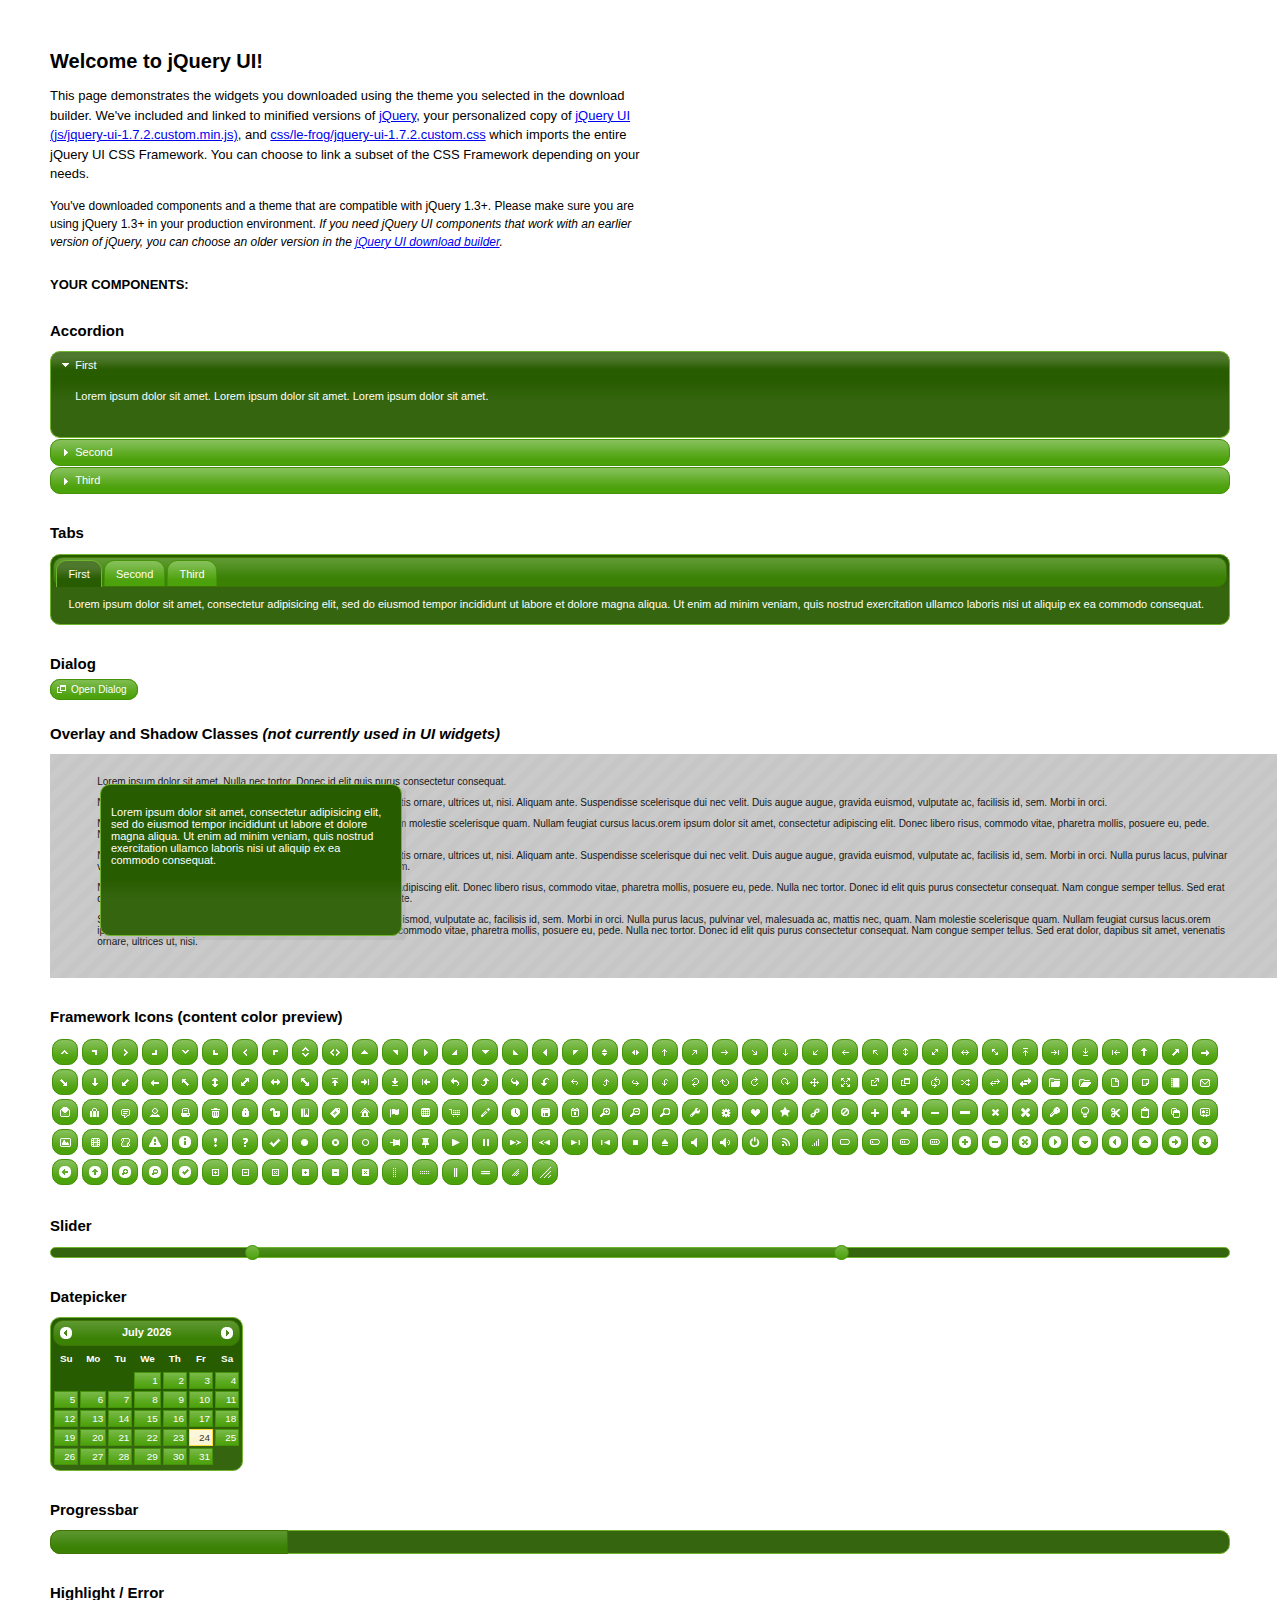
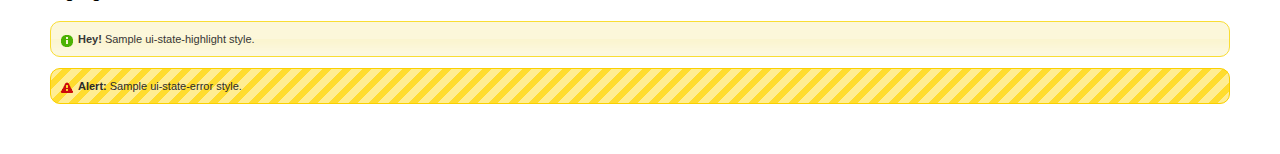
<file: resources/index.html>
<!DOCTYPE html>
<html>
	<head>
		<meta http-equiv="Content-Type" content="text/html; charset=iso-8859-1" />
		<title>jQuery UI Example Page</title>
		<link type="text/css" href="css/le-frog/jquery-ui-1.7.2.custom.css" rel="stylesheet" />	
		<script type="text/javascript" src="js/jquery-1.3.2.min.js"></script>
		<script type="text/javascript" src="js/jquery-ui-1.7.2.custom.min.js"></script>
		<script type="text/javascript">
			$(function(){

				// Accordion
				$("#accordion").accordion({ header: "h3" });
	
				// Tabs
				$('#tabs').tabs();
	

				// Dialog			
				$('#dialog').dialog({
					autoOpen: false,
					width: 600,
					buttons: {
						"Ok": function() { 
							$(this).dialog("close"); 
						}, 
						"Cancel": function() { 
							$(this).dialog("close"); 
						} 
					}
				});
				
				// Dialog Link
				$('#dialog_link').click(function(){
					$('#dialog').dialog('open');
					return false;
				});

				// Datepicker
				$('#datepicker').datepicker({
					inline: true
				});
				
				// Slider
				$('#slider').slider({
					range: true,
					values: [17, 67]
				});
				
				// Progressbar
				$("#progressbar").progressbar({
					value: 20 
				});
				
				//hover states on the static widgets
				$('#dialog_link, ul#icons li').hover(
					function() { $(this).addClass('ui-state-hover'); }, 
					function() { $(this).removeClass('ui-state-hover'); }
				);
				
			});
		</script>
		<style type="text/css">
			/*demo page css*/
			body{ font: 62.5% "Trebuchet MS", sans-serif; margin: 50px;}
			.demoHeaders { margin-top: 2em; }
			#dialog_link {padding: .4em 1em .4em 20px;text-decoration: none;position: relative;}
			#dialog_link span.ui-icon {margin: 0 5px 0 0;position: absolute;left: .2em;top: 50%;margin-top: -8px;}
			ul#icons {margin: 0; padding: 0;}
			ul#icons li {margin: 2px; position: relative; padding: 4px 0; cursor: pointer; float: left;  list-style: none;}
			ul#icons span.ui-icon {float: left; margin: 0 4px;}
		</style>	
	</head>
	<body>
	<h1>Welcome to jQuery UI!</h1>
	<p style="font-size: 1.3em; line-height: 1.5; margin: 1em 0; width: 50%;">This page demonstrates the widgets you downloaded using the theme you selected in the download builder. We've included and linked to minified versions of <a href="js/jquery-1.4.2.min.js">jQuery</a>, your personalized copy of <a href="js/jquery-ui-1.7.2.custom.min.js">jQuery UI (js/jquery-ui-1.7.2.custom.min.js)</a>, and <a href="css/le-frog/jquery-ui-1.7.2.custom.css">css/le-frog/jquery-ui-1.7.2.custom.css</a> which imports the entire jQuery UI CSS Framework. You can choose to link a subset of the CSS Framework depending on your needs. </p>
	<p style="font-size: 1.2em; line-height: 1.5; margin: 1em 0; width: 50%;">You've downloaded components and a theme that are compatible with jQuery 1.3+. Please make sure you are using jQuery 1.3+ in your production environment. <em>If you need jQuery UI components that work with an earlier version of jQuery, you can choose an older version in the <a href="http://jqueryui.com/download">jQuery UI download builder</a>.</em></p>	

	<p style="font-weight: bold; margin: 2em 0 1em; font-size: 1.3em;">YOUR COMPONENTS:</p>
		
		<!-- Accordion -->
		<h2 class="demoHeaders">Accordion</h2>
		<div id="accordion">
			<div>
				<h3><a href="#">First</a></h3>
				<div>Lorem ipsum dolor sit amet. Lorem ipsum dolor sit amet. Lorem ipsum dolor sit amet.</div>
			</div>
			<div>
				<h3><a href="#">Second</a></h3>
				<div>Phasellus mattis tincidunt nibh.</div>
			</div>
			<div>
				<h3><a href="#">Third</a></h3>
				<div>Nam dui erat, auctor a, dignissim quis.</div>
			</div>
		</div>
	
		<!-- Tabs -->
		<h2 class="demoHeaders">Tabs</h2>
		<div id="tabs">
			<ul>
				<li><a href="#tabs-1">First</a></li>
				<li><a href="#tabs-2">Second</a></li>
				<li><a href="#tabs-3">Third</a></li>
			</ul>
			<div id="tabs-1">Lorem ipsum dolor sit amet, consectetur adipisicing elit, sed do eiusmod tempor incididunt ut labore et dolore magna aliqua. Ut enim ad minim veniam, quis nostrud exercitation ullamco laboris nisi ut aliquip ex ea commodo consequat.</div>
			<div id="tabs-2">Phasellus mattis tincidunt nibh. Cras orci urna, blandit id, pretium vel, aliquet ornare, felis. Maecenas scelerisque sem non nisl. Fusce sed lorem in enim dictum bibendum.</div>
			<div id="tabs-3">Nam dui erat, auctor a, dignissim quis, sollicitudin eu, felis. Pellentesque nisi urna, interdum eget, sagittis et, consequat vestibulum, lacus. Mauris porttitor ullamcorper augue.</div>
		</div>
	
		<!-- Dialog NOTE: Dialog is not generated by UI in this demo so it can be visually styled in themeroller-->
		<h2 class="demoHeaders">Dialog</h2>
		<p><a href="#" id="dialog_link" class="ui-state-default ui-corner-all"><span class="ui-icon ui-icon-newwin"></span>Open Dialog</a></p>
		
		
		<h2 class="demoHeaders">Overlay and Shadow Classes <em>(not currently used in UI widgets)</em></h2>
		<div style="position: relative; width: 96%; height: 200px; padding:1% 4%; overflow:hidden;" class="fakewindowcontain">
			<p>Lorem ipsum dolor sit amet,  Nulla nec tortor. Donec id elit quis purus consectetur consequat. </p><p>Nam congue semper tellus. Sed erat dolor, dapibus sit amet, venenatis ornare, ultrices ut, nisi. Aliquam ante. Suspendisse scelerisque dui nec velit. Duis augue augue, gravida euismod, vulputate ac, facilisis id, sem. Morbi in orci. </p><p>Nulla purus lacus, pulvinar vel, malesuada ac, mattis nec, quam. Nam molestie scelerisque quam. Nullam feugiat cursus lacus.orem ipsum dolor sit amet, consectetur adipiscing elit. Donec libero risus, commodo vitae, pharetra mollis, posuere eu, pede. Nulla nec tortor. Donec id elit quis purus consectetur consequat. </p><p>Nam congue semper tellus. Sed erat dolor, dapibus sit amet, venenatis ornare, ultrices ut, nisi. Aliquam ante. Suspendisse scelerisque dui nec velit. Duis augue augue, gravida euismod, vulputate ac, facilisis id, sem. Morbi in orci. Nulla purus lacus, pulvinar vel, malesuada ac, mattis nec, quam. Nam molestie scelerisque quam. </p><p>Nullam feugiat cursus lacus.orem ipsum dolor sit amet, consectetur adipiscing elit. Donec libero risus, commodo vitae, pharetra mollis, posuere eu, pede. Nulla nec tortor. Donec id elit quis purus consectetur consequat. Nam congue semper tellus. Sed erat dolor, dapibus sit amet, venenatis ornare, ultrices ut, nisi. Aliquam ante. </p><p>Suspendisse scelerisque dui nec velit. Duis augue augue, gravida euismod, vulputate ac, facilisis id, sem. Morbi in orci. Nulla purus lacus, pulvinar vel, malesuada ac, mattis nec, quam. Nam molestie scelerisque quam. Nullam feugiat cursus lacus.orem ipsum dolor sit amet, consectetur adipiscing elit. Donec libero risus, commodo vitae, pharetra mollis, posuere eu, pede. Nulla nec tortor. Donec id elit quis purus consectetur consequat. Nam congue semper tellus. Sed erat dolor, dapibus sit amet, venenatis ornare, ultrices ut, nisi. </p>
			
			<!-- ui-dialog -->
			<div class="ui-overlay"><div class="ui-widget-overlay"></div><div class="ui-widget-shadow ui-corner-all" style="width: 302px; height: 152px; position: absolute; left: 50px; top: 30px;"></div></div>
			<div style="position: absolute; width: 280px; height: 130px;left: 50px; top: 30px; padding: 10px;" class="ui-widget ui-widget-content ui-corner-all">
				<div class="ui-dialog-content ui-widget-content" style="background: none; border: 0;">
					<p>Lorem ipsum dolor sit amet, consectetur adipisicing elit, sed do eiusmod tempor incididunt ut labore et dolore magna aliqua. Ut enim ad minim veniam, quis nostrud exercitation ullamco laboris nisi ut aliquip ex ea commodo consequat.</p>
				</div>
			</div>
		
		</div>

		
		<!-- ui-dialog -->
		<div id="dialog" title="Dialog Title">
			<p>Lorem ipsum dolor sit amet, consectetur adipisicing elit, sed do eiusmod tempor incididunt ut labore et dolore magna aliqua. Ut enim ad minim veniam, quis nostrud exercitation ullamco laboris nisi ut aliquip ex ea commodo consequat.</p>
		</div>
			
				
				
		<h2 class="demoHeaders">Framework Icons (content color preview)</h2>
		<ul id="icons" class="ui-widget ui-helper-clearfix">
		
		<li class="ui-state-default ui-corner-all" title=".ui-icon-carat-1-n"><span class="ui-icon ui-icon-carat-1-n"></span></li>
		<li class="ui-state-default ui-corner-all" title=".ui-icon-carat-1-ne"><span class="ui-icon ui-icon-carat-1-ne"></span></li>
		<li class="ui-state-default ui-corner-all" title=".ui-icon-carat-1-e"><span class="ui-icon ui-icon-carat-1-e"></span></li>
		
		<li class="ui-state-default ui-corner-all" title=".ui-icon-carat-1-se"><span class="ui-icon ui-icon-carat-1-se"></span></li>
		<li class="ui-state-default ui-corner-all" title=".ui-icon-carat-1-s"><span class="ui-icon ui-icon-carat-1-s"></span></li>
		<li class="ui-state-default ui-corner-all" title=".ui-icon-carat-1-sw"><span class="ui-icon ui-icon-carat-1-sw"></span></li>
		<li class="ui-state-default ui-corner-all" title=".ui-icon-carat-1-w"><span class="ui-icon ui-icon-carat-1-w"></span></li>
		<li class="ui-state-default ui-corner-all" title=".ui-icon-carat-1-nw"><span class="ui-icon ui-icon-carat-1-nw"></span></li>
		<li class="ui-state-default ui-corner-all" title=".ui-icon-carat-2-n-s"><span class="ui-icon ui-icon-carat-2-n-s"></span></li>
		<li class="ui-state-default ui-corner-all" title=".ui-icon-carat-2-e-w"><span class="ui-icon ui-icon-carat-2-e-w"></span></li>
		<li class="ui-state-default ui-corner-all" title=".ui-icon-triangle-1-n"><span class="ui-icon ui-icon-triangle-1-n"></span></li>
		<li class="ui-state-default ui-corner-all" title=".ui-icon-triangle-1-ne"><span class="ui-icon ui-icon-triangle-1-ne"></span></li>
		
		<li class="ui-state-default ui-corner-all" title=".ui-icon-triangle-1-e"><span class="ui-icon ui-icon-triangle-1-e"></span></li>
		<li class="ui-state-default ui-corner-all" title=".ui-icon-triangle-1-se"><span class="ui-icon ui-icon-triangle-1-se"></span></li>
		<li class="ui-state-default ui-corner-all" title=".ui-icon-triangle-1-s"><span class="ui-icon ui-icon-triangle-1-s"></span></li>
		<li class="ui-state-default ui-corner-all" title=".ui-icon-triangle-1-sw"><span class="ui-icon ui-icon-triangle-1-sw"></span></li>
		<li class="ui-state-default ui-corner-all" title=".ui-icon-triangle-1-w"><span class="ui-icon ui-icon-triangle-1-w"></span></li>
		<li class="ui-state-default ui-corner-all" title=".ui-icon-triangle-1-nw"><span class="ui-icon ui-icon-triangle-1-nw"></span></li>
		<li class="ui-state-default ui-corner-all" title=".ui-icon-triangle-2-n-s"><span class="ui-icon ui-icon-triangle-2-n-s"></span></li>
		<li class="ui-state-default ui-corner-all" title=".ui-icon-triangle-2-e-w"><span class="ui-icon ui-icon-triangle-2-e-w"></span></li>
		<li class="ui-state-default ui-corner-all" title=".ui-icon-arrow-1-n"><span class="ui-icon ui-icon-arrow-1-n"></span></li>
		
		<li class="ui-state-default ui-corner-all" title=".ui-icon-arrow-1-ne"><span class="ui-icon ui-icon-arrow-1-ne"></span></li>
		<li class="ui-state-default ui-corner-all" title=".ui-icon-arrow-1-e"><span class="ui-icon ui-icon-arrow-1-e"></span></li>
		<li class="ui-state-default ui-corner-all" title=".ui-icon-arrow-1-se"><span class="ui-icon ui-icon-arrow-1-se"></span></li>
		<li class="ui-state-default ui-corner-all" title=".ui-icon-arrow-1-s"><span class="ui-icon ui-icon-arrow-1-s"></span></li>
		<li class="ui-state-default ui-corner-all" title=".ui-icon-arrow-1-sw"><span class="ui-icon ui-icon-arrow-1-sw"></span></li>
		<li class="ui-state-default ui-corner-all" title=".ui-icon-arrow-1-w"><span class="ui-icon ui-icon-arrow-1-w"></span></li>
		<li class="ui-state-default ui-corner-all" title=".ui-icon-arrow-1-nw"><span class="ui-icon ui-icon-arrow-1-nw"></span></li>
		<li class="ui-state-default ui-corner-all" title=".ui-icon-arrow-2-n-s"><span class="ui-icon ui-icon-arrow-2-n-s"></span></li>
		<li class="ui-state-default ui-corner-all" title=".ui-icon-arrow-2-ne-sw"><span class="ui-icon ui-icon-arrow-2-ne-sw"></span></li>
		
		<li class="ui-state-default ui-corner-all" title=".ui-icon-arrow-2-e-w"><span class="ui-icon ui-icon-arrow-2-e-w"></span></li>
		<li class="ui-state-default ui-corner-all" title=".ui-icon-arrow-2-se-nw"><span class="ui-icon ui-icon-arrow-2-se-nw"></span></li>
		<li class="ui-state-default ui-corner-all" title=".ui-icon-arrowstop-1-n"><span class="ui-icon ui-icon-arrowstop-1-n"></span></li>
		<li class="ui-state-default ui-corner-all" title=".ui-icon-arrowstop-1-e"><span class="ui-icon ui-icon-arrowstop-1-e"></span></li>
		<li class="ui-state-default ui-corner-all" title=".ui-icon-arrowstop-1-s"><span class="ui-icon ui-icon-arrowstop-1-s"></span></li>
		<li class="ui-state-default ui-corner-all" title=".ui-icon-arrowstop-1-w"><span class="ui-icon ui-icon-arrowstop-1-w"></span></li>
		<li class="ui-state-default ui-corner-all" title=".ui-icon-arrowthick-1-n"><span class="ui-icon ui-icon-arrowthick-1-n"></span></li>
		<li class="ui-state-default ui-corner-all" title=".ui-icon-arrowthick-1-ne"><span class="ui-icon ui-icon-arrowthick-1-ne"></span></li>
		<li class="ui-state-default ui-corner-all" title=".ui-icon-arrowthick-1-e"><span class="ui-icon ui-icon-arrowthick-1-e"></span></li>
		
		<li class="ui-state-default ui-corner-all" title=".ui-icon-arrowthick-1-se"><span class="ui-icon ui-icon-arrowthick-1-se"></span></li>
		<li class="ui-state-default ui-corner-all" title=".ui-icon-arrowthick-1-s"><span class="ui-icon ui-icon-arrowthick-1-s"></span></li>
		<li class="ui-state-default ui-corner-all" title=".ui-icon-arrowthick-1-sw"><span class="ui-icon ui-icon-arrowthick-1-sw"></span></li>
		<li class="ui-state-default ui-corner-all" title=".ui-icon-arrowthick-1-w"><span class="ui-icon ui-icon-arrowthick-1-w"></span></li>
		<li class="ui-state-default ui-corner-all" title=".ui-icon-arrowthick-1-nw"><span class="ui-icon ui-icon-arrowthick-1-nw"></span></li>
		<li class="ui-state-default ui-corner-all" title=".ui-icon-arrowthick-2-n-s"><span class="ui-icon ui-icon-arrowthick-2-n-s"></span></li>
		<li class="ui-state-default ui-corner-all" title=".ui-icon-arrowthick-2-ne-sw"><span class="ui-icon ui-icon-arrowthick-2-ne-sw"></span></li>
		<li class="ui-state-default ui-corner-all" title=".ui-icon-arrowthick-2-e-w"><span class="ui-icon ui-icon-arrowthick-2-e-w"></span></li>
		<li class="ui-state-default ui-corner-all" title=".ui-icon-arrowthick-2-se-nw"><span class="ui-icon ui-icon-arrowthick-2-se-nw"></span></li>
		
		<li class="ui-state-default ui-corner-all" title=".ui-icon-arrowthickstop-1-n"><span class="ui-icon ui-icon-arrowthickstop-1-n"></span></li>
		<li class="ui-state-default ui-corner-all" title=".ui-icon-arrowthickstop-1-e"><span class="ui-icon ui-icon-arrowthickstop-1-e"></span></li>
		<li class="ui-state-default ui-corner-all" title=".ui-icon-arrowthickstop-1-s"><span class="ui-icon ui-icon-arrowthickstop-1-s"></span></li>
		<li class="ui-state-default ui-corner-all" title=".ui-icon-arrowthickstop-1-w"><span class="ui-icon ui-icon-arrowthickstop-1-w"></span></li>
		<li class="ui-state-default ui-corner-all" title=".ui-icon-arrowreturnthick-1-w"><span class="ui-icon ui-icon-arrowreturnthick-1-w"></span></li>
		<li class="ui-state-default ui-corner-all" title=".ui-icon-arrowreturnthick-1-n"><span class="ui-icon ui-icon-arrowreturnthick-1-n"></span></li>
		<li class="ui-state-default ui-corner-all" title=".ui-icon-arrowreturnthick-1-e"><span class="ui-icon ui-icon-arrowreturnthick-1-e"></span></li>
		<li class="ui-state-default ui-corner-all" title=".ui-icon-arrowreturnthick-1-s"><span class="ui-icon ui-icon-arrowreturnthick-1-s"></span></li>
		<li class="ui-state-default ui-corner-all" title=".ui-icon-arrowreturn-1-w"><span class="ui-icon ui-icon-arrowreturn-1-w"></span></li>
		
		<li class="ui-state-default ui-corner-all" title=".ui-icon-arrowreturn-1-n"><span class="ui-icon ui-icon-arrowreturn-1-n"></span></li>
		<li class="ui-state-default ui-corner-all" title=".ui-icon-arrowreturn-1-e"><span class="ui-icon ui-icon-arrowreturn-1-e"></span></li>
		<li class="ui-state-default ui-corner-all" title=".ui-icon-arrowreturn-1-s"><span class="ui-icon ui-icon-arrowreturn-1-s"></span></li>
		<li class="ui-state-default ui-corner-all" title=".ui-icon-arrowrefresh-1-w"><span class="ui-icon ui-icon-arrowrefresh-1-w"></span></li>
		<li class="ui-state-default ui-corner-all" title=".ui-icon-arrowrefresh-1-n"><span class="ui-icon ui-icon-arrowrefresh-1-n"></span></li>
		<li class="ui-state-default ui-corner-all" title=".ui-icon-arrowrefresh-1-e"><span class="ui-icon ui-icon-arrowrefresh-1-e"></span></li>
		<li class="ui-state-default ui-corner-all" title=".ui-icon-arrowrefresh-1-s"><span class="ui-icon ui-icon-arrowrefresh-1-s"></span></li>
		<li class="ui-state-default ui-corner-all" title=".ui-icon-arrow-4"><span class="ui-icon ui-icon-arrow-4"></span></li>
		<li class="ui-state-default ui-corner-all" title=".ui-icon-arrow-4-diag"><span class="ui-icon ui-icon-arrow-4-diag"></span></li>
		
		<li class="ui-state-default ui-corner-all" title=".ui-icon-extlink"><span class="ui-icon ui-icon-extlink"></span></li>
		<li class="ui-state-default ui-corner-all" title=".ui-icon-newwin"><span class="ui-icon ui-icon-newwin"></span></li>
		<li class="ui-state-default ui-corner-all" title=".ui-icon-refresh"><span class="ui-icon ui-icon-refresh"></span></li>
		<li class="ui-state-default ui-corner-all" title=".ui-icon-shuffle"><span class="ui-icon ui-icon-shuffle"></span></li>
		<li class="ui-state-default ui-corner-all" title=".ui-icon-transfer-e-w"><span class="ui-icon ui-icon-transfer-e-w"></span></li>
		<li class="ui-state-default ui-corner-all" title=".ui-icon-transferthick-e-w"><span class="ui-icon ui-icon-transferthick-e-w"></span></li>
		<li class="ui-state-default ui-corner-all" title=".ui-icon-folder-collapsed"><span class="ui-icon ui-icon-folder-collapsed"></span></li>
		<li class="ui-state-default ui-corner-all" title=".ui-icon-folder-open"><span class="ui-icon ui-icon-folder-open"></span></li>
		<li class="ui-state-default ui-corner-all" title=".ui-icon-document"><span class="ui-icon ui-icon-document"></span></li>
		
		<li class="ui-state-default ui-corner-all" title=".ui-icon-document-b"><span class="ui-icon ui-icon-document-b"></span></li>
		<li class="ui-state-default ui-corner-all" title=".ui-icon-note"><span class="ui-icon ui-icon-note"></span></li>
		<li class="ui-state-default ui-corner-all" title=".ui-icon-mail-closed"><span class="ui-icon ui-icon-mail-closed"></span></li>
		<li class="ui-state-default ui-corner-all" title=".ui-icon-mail-open"><span class="ui-icon ui-icon-mail-open"></span></li>
		<li class="ui-state-default ui-corner-all" title=".ui-icon-suitcase"><span class="ui-icon ui-icon-suitcase"></span></li>
		<li class="ui-state-default ui-corner-all" title=".ui-icon-comment"><span class="ui-icon ui-icon-comment"></span></li>
		<li class="ui-state-default ui-corner-all" title=".ui-icon-person"><span class="ui-icon ui-icon-person"></span></li>
		<li class="ui-state-default ui-corner-all" title=".ui-icon-print"><span class="ui-icon ui-icon-print"></span></li>
		<li class="ui-state-default ui-corner-all" title=".ui-icon-trash"><span class="ui-icon ui-icon-trash"></span></li>
		
		<li class="ui-state-default ui-corner-all" title=".ui-icon-locked"><span class="ui-icon ui-icon-locked"></span></li>
		<li class="ui-state-default ui-corner-all" title=".ui-icon-unlocked"><span class="ui-icon ui-icon-unlocked"></span></li>
		<li class="ui-state-default ui-corner-all" title=".ui-icon-bookmark"><span class="ui-icon ui-icon-bookmark"></span></li>
		<li class="ui-state-default ui-corner-all" title=".ui-icon-tag"><span class="ui-icon ui-icon-tag"></span></li>
		<li class="ui-state-default ui-corner-all" title=".ui-icon-home"><span class="ui-icon ui-icon-home"></span></li>
		<li class="ui-state-default ui-corner-all" title=".ui-icon-flag"><span class="ui-icon ui-icon-flag"></span></li>
		<li class="ui-state-default ui-corner-all" title=".ui-icon-calculator"><span class="ui-icon ui-icon-calculator"></span></li>
		<li class="ui-state-default ui-corner-all" title=".ui-icon-cart"><span class="ui-icon ui-icon-cart"></span></li>
		<li class="ui-state-default ui-corner-all" title=".ui-icon-pencil"><span class="ui-icon ui-icon-pencil"></span></li>
		
		<li class="ui-state-default ui-corner-all" title=".ui-icon-clock"><span class="ui-icon ui-icon-clock"></span></li>
		<li class="ui-state-default ui-corner-all" title=".ui-icon-disk"><span class="ui-icon ui-icon-disk"></span></li>
		<li class="ui-state-default ui-corner-all" title=".ui-icon-calendar"><span class="ui-icon ui-icon-calendar"></span></li>
		<li class="ui-state-default ui-corner-all" title=".ui-icon-zoomin"><span class="ui-icon ui-icon-zoomin"></span></li>
		<li class="ui-state-default ui-corner-all" title=".ui-icon-zoomout"><span class="ui-icon ui-icon-zoomout"></span></li>
		<li class="ui-state-default ui-corner-all" title=".ui-icon-search"><span class="ui-icon ui-icon-search"></span></li>
		<li class="ui-state-default ui-corner-all" title=".ui-icon-wrench"><span class="ui-icon ui-icon-wrench"></span></li>
		<li class="ui-state-default ui-corner-all" title=".ui-icon-gear"><span class="ui-icon ui-icon-gear"></span></li>
		<li class="ui-state-default ui-corner-all" title=".ui-icon-heart"><span class="ui-icon ui-icon-heart"></span></li>
		
		<li class="ui-state-default ui-corner-all" title=".ui-icon-star"><span class="ui-icon ui-icon-star"></span></li>
		<li class="ui-state-default ui-corner-all" title=".ui-icon-link"><span class="ui-icon ui-icon-link"></span></li>
		<li class="ui-state-default ui-corner-all" title=".ui-icon-cancel"><span class="ui-icon ui-icon-cancel"></span></li>
		<li class="ui-state-default ui-corner-all" title=".ui-icon-plus"><span class="ui-icon ui-icon-plus"></span></li>
		<li class="ui-state-default ui-corner-all" title=".ui-icon-plusthick"><span class="ui-icon ui-icon-plusthick"></span></li>
		<li class="ui-state-default ui-corner-all" title=".ui-icon-minus"><span class="ui-icon ui-icon-minus"></span></li>
		<li class="ui-state-default ui-corner-all" title=".ui-icon-minusthick"><span class="ui-icon ui-icon-minusthick"></span></li>
		<li class="ui-state-default ui-corner-all" title=".ui-icon-close"><span class="ui-icon ui-icon-close"></span></li>
		<li class="ui-state-default ui-corner-all" title=".ui-icon-closethick"><span class="ui-icon ui-icon-closethick"></span></li>
		
		<li class="ui-state-default ui-corner-all" title=".ui-icon-key"><span class="ui-icon ui-icon-key"></span></li>
		<li class="ui-state-default ui-corner-all" title=".ui-icon-lightbulb"><span class="ui-icon ui-icon-lightbulb"></span></li>
		<li class="ui-state-default ui-corner-all" title=".ui-icon-scissors"><span class="ui-icon ui-icon-scissors"></span></li>
		<li class="ui-state-default ui-corner-all" title=".ui-icon-clipboard"><span class="ui-icon ui-icon-clipboard"></span></li>
		<li class="ui-state-default ui-corner-all" title=".ui-icon-copy"><span class="ui-icon ui-icon-copy"></span></li>
		<li class="ui-state-default ui-corner-all" title=".ui-icon-contact"><span class="ui-icon ui-icon-contact"></span></li>
		<li class="ui-state-default ui-corner-all" title=".ui-icon-image"><span class="ui-icon ui-icon-image"></span></li>
		<li class="ui-state-default ui-corner-all" title=".ui-icon-video"><span class="ui-icon ui-icon-video"></span></li>
		<li class="ui-state-default ui-corner-all" title=".ui-icon-script"><span class="ui-icon ui-icon-script"></span></li>
		<li class="ui-state-default ui-corner-all" title=".ui-icon-alert"><span class="ui-icon ui-icon-alert"></span></li>
		
		<li class="ui-state-default ui-corner-all" title=".ui-icon-info"><span class="ui-icon ui-icon-info"></span></li>
		<li class="ui-state-default ui-corner-all" title=".ui-icon-notice"><span class="ui-icon ui-icon-notice"></span></li>
		<li class="ui-state-default ui-corner-all" title=".ui-icon-help"><span class="ui-icon ui-icon-help"></span></li>
		<li class="ui-state-default ui-corner-all" title=".ui-icon-check"><span class="ui-icon ui-icon-check"></span></li>
		<li class="ui-state-default ui-corner-all" title=".ui-icon-bullet"><span class="ui-icon ui-icon-bullet"></span></li>
		<li class="ui-state-default ui-corner-all" title=".ui-icon-radio-off"><span class="ui-icon ui-icon-radio-off"></span></li>
		<li class="ui-state-default ui-corner-all" title=".ui-icon-radio-on"><span class="ui-icon ui-icon-radio-on"></span></li>
		<li class="ui-state-default ui-corner-all" title=".ui-icon-pin-w"><span class="ui-icon ui-icon-pin-w"></span></li>
		<li class="ui-state-default ui-corner-all" title=".ui-icon-pin-s"><span class="ui-icon ui-icon-pin-s"></span></li>
		<li class="ui-state-default ui-corner-all" title=".ui-icon-play"><span class="ui-icon ui-icon-play"></span></li>
		<li class="ui-state-default ui-corner-all" title=".ui-icon-pause"><span class="ui-icon ui-icon-pause"></span></li>
		
		<li class="ui-state-default ui-corner-all" title=".ui-icon-seek-next"><span class="ui-icon ui-icon-seek-next"></span></li>
		<li class="ui-state-default ui-corner-all" title=".ui-icon-seek-prev"><span class="ui-icon ui-icon-seek-prev"></span></li>
		<li class="ui-state-default ui-corner-all" title=".ui-icon-seek-end"><span class="ui-icon ui-icon-seek-end"></span></li>
		<li class="ui-state-default ui-corner-all" title=".ui-icon-seek-first"><span class="ui-icon ui-icon-seek-first"></span></li>
		<li class="ui-state-default ui-corner-all" title=".ui-icon-stop"><span class="ui-icon ui-icon-stop"></span></li>
		<li class="ui-state-default ui-corner-all" title=".ui-icon-eject"><span class="ui-icon ui-icon-eject"></span></li>
		<li class="ui-state-default ui-corner-all" title=".ui-icon-volume-off"><span class="ui-icon ui-icon-volume-off"></span></li>
		<li class="ui-state-default ui-corner-all" title=".ui-icon-volume-on"><span class="ui-icon ui-icon-volume-on"></span></li>
		<li class="ui-state-default ui-corner-all" title=".ui-icon-power"><span class="ui-icon ui-icon-power"></span></li>
		
		<li class="ui-state-default ui-corner-all" title=".ui-icon-signal-diag"><span class="ui-icon ui-icon-signal-diag"></span></li>
		<li class="ui-state-default ui-corner-all" title=".ui-icon-signal"><span class="ui-icon ui-icon-signal"></span></li>
		<li class="ui-state-default ui-corner-all" title=".ui-icon-battery-0"><span class="ui-icon ui-icon-battery-0"></span></li>
		<li class="ui-state-default ui-corner-all" title=".ui-icon-battery-1"><span class="ui-icon ui-icon-battery-1"></span></li>
		<li class="ui-state-default ui-corner-all" title=".ui-icon-battery-2"><span class="ui-icon ui-icon-battery-2"></span></li>
		<li class="ui-state-default ui-corner-all" title=".ui-icon-battery-3"><span class="ui-icon ui-icon-battery-3"></span></li>
		<li class="ui-state-default ui-corner-all" title=".ui-icon-circle-plus"><span class="ui-icon ui-icon-circle-plus"></span></li>
		<li class="ui-state-default ui-corner-all" title=".ui-icon-circle-minus"><span class="ui-icon ui-icon-circle-minus"></span></li>
		<li class="ui-state-default ui-corner-all" title=".ui-icon-circle-close"><span class="ui-icon ui-icon-circle-close"></span></li>
		
		<li class="ui-state-default ui-corner-all" title=".ui-icon-circle-triangle-e"><span class="ui-icon ui-icon-circle-triangle-e"></span></li>
		<li class="ui-state-default ui-corner-all" title=".ui-icon-circle-triangle-s"><span class="ui-icon ui-icon-circle-triangle-s"></span></li>
		<li class="ui-state-default ui-corner-all" title=".ui-icon-circle-triangle-w"><span class="ui-icon ui-icon-circle-triangle-w"></span></li>
		<li class="ui-state-default ui-corner-all" title=".ui-icon-circle-triangle-n"><span class="ui-icon ui-icon-circle-triangle-n"></span></li>
		<li class="ui-state-default ui-corner-all" title=".ui-icon-circle-arrow-e"><span class="ui-icon ui-icon-circle-arrow-e"></span></li>
		<li class="ui-state-default ui-corner-all" title=".ui-icon-circle-arrow-s"><span class="ui-icon ui-icon-circle-arrow-s"></span></li>
		<li class="ui-state-default ui-corner-all" title=".ui-icon-circle-arrow-w"><span class="ui-icon ui-icon-circle-arrow-w"></span></li>
		<li class="ui-state-default ui-corner-all" title=".ui-icon-circle-arrow-n"><span class="ui-icon ui-icon-circle-arrow-n"></span></li>
		<li class="ui-state-default ui-corner-all" title=".ui-icon-circle-zoomin"><span class="ui-icon ui-icon-circle-zoomin"></span></li>
		
		<li class="ui-state-default ui-corner-all" title=".ui-icon-circle-zoomout"><span class="ui-icon ui-icon-circle-zoomout"></span></li>
		<li class="ui-state-default ui-corner-all" title=".ui-icon-circle-check"><span class="ui-icon ui-icon-circle-check"></span></li>
		<li class="ui-state-default ui-corner-all" title=".ui-icon-circlesmall-plus"><span class="ui-icon ui-icon-circlesmall-plus"></span></li>
		<li class="ui-state-default ui-corner-all" title=".ui-icon-circlesmall-minus"><span class="ui-icon ui-icon-circlesmall-minus"></span></li>
		<li class="ui-state-default ui-corner-all" title=".ui-icon-circlesmall-close"><span class="ui-icon ui-icon-circlesmall-close"></span></li>
		<li class="ui-state-default ui-corner-all" title=".ui-icon-squaresmall-plus"><span class="ui-icon ui-icon-squaresmall-plus"></span></li>
		<li class="ui-state-default ui-corner-all" title=".ui-icon-squaresmall-minus"><span class="ui-icon ui-icon-squaresmall-minus"></span></li>
		<li class="ui-state-default ui-corner-all" title=".ui-icon-squaresmall-close"><span class="ui-icon ui-icon-squaresmall-close"></span></li>
		<li class="ui-state-default ui-corner-all" title=".ui-icon-grip-dotted-vertical"><span class="ui-icon ui-icon-grip-dotted-vertical"></span></li>
		
		<li class="ui-state-default ui-corner-all" title=".ui-icon-grip-dotted-horizontal"><span class="ui-icon ui-icon-grip-dotted-horizontal"></span></li>
		<li class="ui-state-default ui-corner-all" title=".ui-icon-grip-solid-vertical"><span class="ui-icon ui-icon-grip-solid-vertical"></span></li>
		<li class="ui-state-default ui-corner-all" title=".ui-icon-grip-solid-horizontal"><span class="ui-icon ui-icon-grip-solid-horizontal"></span></li>
		<li class="ui-state-default ui-corner-all" title=".ui-icon-gripsmall-diagonal-se"><span class="ui-icon ui-icon-gripsmall-diagonal-se"></span></li>
		<li class="ui-state-default ui-corner-all" title=".ui-icon-grip-diagonal-se"><span class="ui-icon ui-icon-grip-diagonal-se"></span></li>
		</ul>

	
		<!-- Slider -->
		<h2 class="demoHeaders">Slider</h2>
		<div id="slider"></div>
	
		<!-- Datepicker -->
		<h2 class="demoHeaders">Datepicker</h2>
		<div id="datepicker"></div>
	
		<!-- Progressbar -->
		<h2 class="demoHeaders">Progressbar</h2>	
		<div id="progressbar"></div>
			
		<!-- Highlight / Error -->
		<h2 class="demoHeaders">Highlight / Error</h2>
		<div class="ui-widget">
			<div class="ui-state-highlight ui-corner-all" style="margin-top: 20px; padding: 0 .7em;"> 
				<p><span class="ui-icon ui-icon-info" style="float: left; margin-right: .3em;"></span>
				<strong>Hey!</strong> Sample ui-state-highlight style.</p>
			</div>
		</div>
		<br/>
		<div class="ui-widget">
			<div class="ui-state-error ui-corner-all" style="padding: 0 .7em;"> 
				<p><span class="ui-icon ui-icon-alert" style="float: left; margin-right: .3em;"></span> 
				<strong>Alert:</strong> Sample ui-state-error style.</p>
			</div>
		</div>

	</body>
</html>
</file>
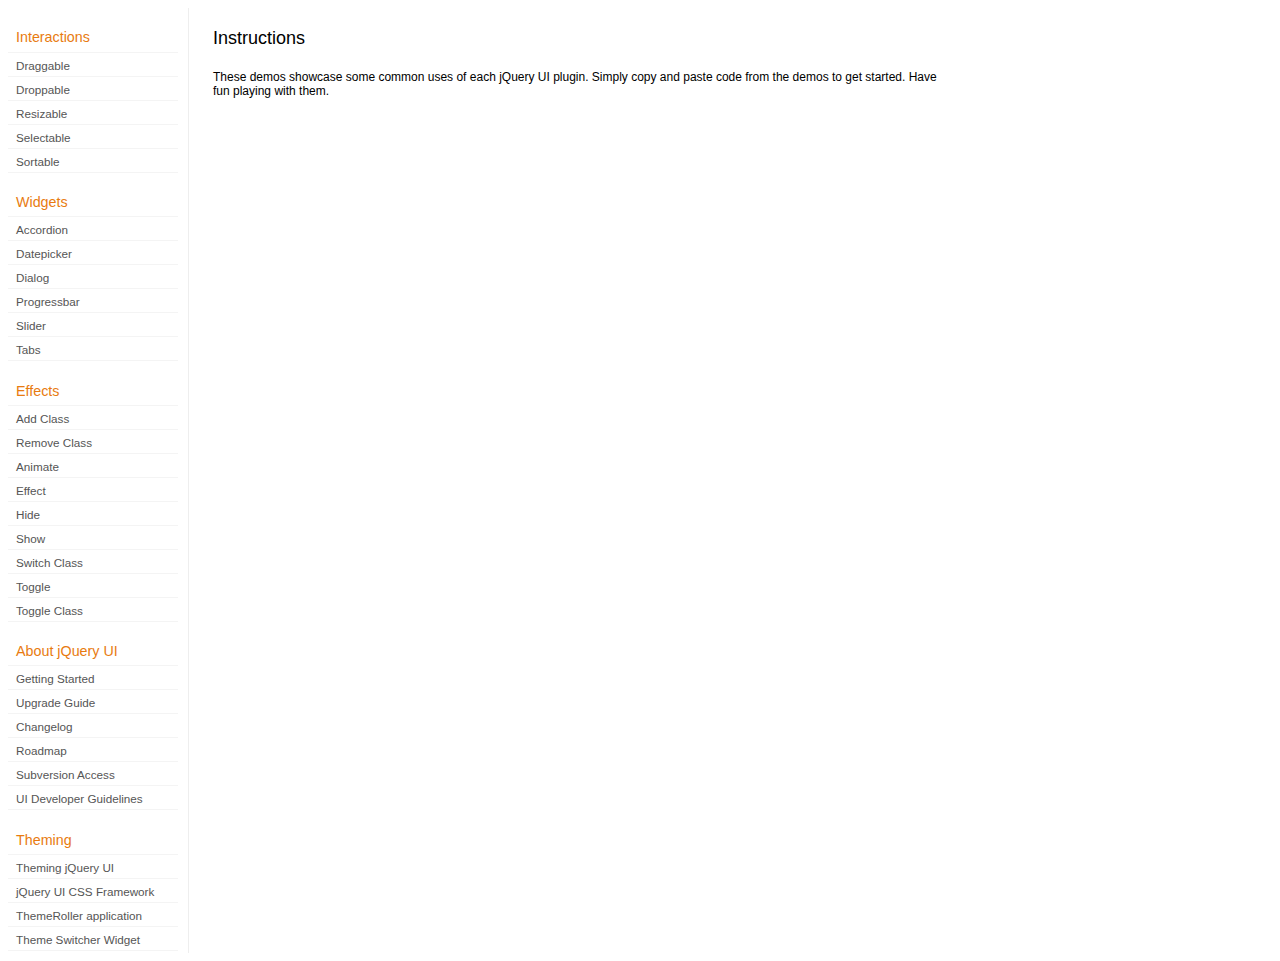
<file: resources/development-bundle/demos/index.html>
<!doctype html>
<html lang="en">
<head>
	<meta http-equiv="Content-Type" content="text/html; charset=utf-8" />
	<title>jQuery UI Demos</title>
	<link type="text/css" href="../themes/base/ui.all.css" rel="stylesheet" />
	<link type="text/css" href="demos.css" rel="stylesheet" />
	<script type="text/javascript" src="../jquery-1.3.2.js"></script>
	<script type="text/javascript" src="../external/bgiframe/jquery.bgiframe.js"></script>
	<script type="text/javascript" src="../ui/ui.core.js"></script>
	<script type="text/javascript" src="../ui/ui.accordion.js"></script>
	<script type="text/javascript" src="../ui/ui.datepicker.js"></script>
	<script type="text/javascript" src="../ui/ui.dialog.js"></script>
	<script type="text/javascript" src="../ui/ui.draggable.js"></script>
	<script type="text/javascript" src="../ui/ui.droppable.js"></script>
	<script type="text/javascript" src="../ui/ui.progressbar.js"></script>
	<script type="text/javascript" src="../ui/ui.resizable.js"></script>
	<script type="text/javascript" src="../ui/ui.selectable.js"></script>
	<script type="text/javascript" src="../ui/ui.slider.js"></script>
	<script type="text/javascript" src="../ui/ui.sortable.js"></script>
	<script type="text/javascript" src="../ui/ui.tabs.js"></script>
	<script type="text/javascript" src="../ui/effects.core.js"></script>
	<script type="text/javascript" src="../ui/effects.blind.js"></script>
	<script type="text/javascript" src="../ui/effects.bounce.js"></script>
	<script type="text/javascript" src="../ui/effects.clip.js"></script>
	<script type="text/javascript" src="../ui/effects.drop.js"></script>
	<script type="text/javascript" src="../ui/effects.explode.js"></script>
	<script type="text/javascript" src="../ui/effects.fold.js"></script>
	<script type="text/javascript" src="../ui/effects.highlight.js"></script>
	<script type="text/javascript" src="../ui/effects.pulsate.js"></script>
	<script type="text/javascript" src="../ui/effects.scale.js"></script>
	<script type="text/javascript" src="../ui/effects.shake.js"></script>
	<script type="text/javascript" src="../ui/effects.slide.js"></script>
	<script type="text/javascript" src="../ui/effects.transfer.js"></script>
	<script type="text/javascript" src="../ui/i18n/ui.datepicker-ar.js"></script>
	<script type="text/javascript" src="../ui/i18n/ui.datepicker-bg.js"></script>
	<script type="text/javascript" src="../ui/i18n/ui.datepicker-ca.js"></script>
	<script type="text/javascript" src="../ui/i18n/ui.datepicker-cs.js"></script>
	<script type="text/javascript" src="../ui/i18n/ui.datepicker-da.js"></script>
	<script type="text/javascript" src="../ui/i18n/ui.datepicker-de.js"></script>
	<script type="text/javascript" src="../ui/i18n/ui.datepicker-el.js"></script>
	<script type="text/javascript" src="../ui/i18n/ui.datepicker-eo.js"></script>
	<script type="text/javascript" src="../ui/i18n/ui.datepicker-es.js"></script>
	<script type="text/javascript" src="../ui/i18n/ui.datepicker-fa.js"></script>
	<script type="text/javascript" src="../ui/i18n/ui.datepicker-fi.js"></script>
	<script type="text/javascript" src="../ui/i18n/ui.datepicker-fr.js"></script>
	<script type="text/javascript" src="../ui/i18n/ui.datepicker-he.js"></script>
	<script type="text/javascript" src="../ui/i18n/ui.datepicker-hr.js"></script>
	<script type="text/javascript" src="../ui/i18n/ui.datepicker-hu.js"></script>
	<script type="text/javascript" src="../ui/i18n/ui.datepicker-hy.js"></script>
	<script type="text/javascript" src="../ui/i18n/ui.datepicker-id.js"></script>
	<script type="text/javascript" src="../ui/i18n/ui.datepicker-is.js"></script>
	<script type="text/javascript" src="../ui/i18n/ui.datepicker-it.js"></script>
	<script type="text/javascript" src="../ui/i18n/ui.datepicker-ja.js"></script>
	<script type="text/javascript" src="../ui/i18n/ui.datepicker-ko.js"></script>
	<script type="text/javascript" src="../ui/i18n/ui.datepicker-lt.js"></script>
	<script type="text/javascript" src="../ui/i18n/ui.datepicker-lv.js"></script>
	<script type="text/javascript" src="../ui/i18n/ui.datepicker-ms.js"></script>
	<script type="text/javascript" src="../ui/i18n/ui.datepicker-nl.js"></script>
	<script type="text/javascript" src="../ui/i18n/ui.datepicker-no.js"></script>
	<script type="text/javascript" src="../ui/i18n/ui.datepicker-pl.js"></script>
	<script type="text/javascript" src="../ui/i18n/ui.datepicker-pt-BR.js"></script>
	<script type="text/javascript" src="../ui/i18n/ui.datepicker-ro.js"></script>
	<script type="text/javascript" src="../ui/i18n/ui.datepicker-ru.js"></script>
	<script type="text/javascript" src="../ui/i18n/ui.datepicker-sk.js"></script>
	<script type="text/javascript" src="../ui/i18n/ui.datepicker-sl.js"></script>
	<script type="text/javascript" src="../ui/i18n/ui.datepicker-sq.js"></script>
	<script type="text/javascript" src="../ui/i18n/ui.datepicker-sr.js"></script>
	<script type="text/javascript" src="../ui/i18n/ui.datepicker-sr-SR.js"></script>
	<script type="text/javascript" src="../ui/i18n/ui.datepicker-sv.js"></script>
	<script type="text/javascript" src="../ui/i18n/ui.datepicker-th.js"></script>
	<script type="text/javascript" src="../ui/i18n/ui.datepicker-tr.js"></script>
	<script type="text/javascript" src="../ui/i18n/ui.datepicker-uk.js"></script>
	<script type="text/javascript" src="../ui/i18n/ui.datepicker-zh-CN.js"></script>
	<script type="text/javascript" src="../ui/i18n/ui.datepicker-zh-TW.js"></script>
	<script type="text/javascript">
	jQuery(function($) {
		
		$('.left-nav a').click(function(ev) {
			window.location.hash = this.href.replace(/.+\/([^\/]+)\/index\.html/,'$1') + '|default';
			loadPage(this.href);
			$('.left-nav a.selected').removeClass('selected');
			$(this).addClass('selected');
			ev.preventDefault();
		});
		
		if (window.location.hash) {
			if (window.location.hash.indexOf('|') === -1) {
				window.location.hash += '|default';	
			}			
			var path = window.location.href.replace(/(index\.html)?#/,'');
			path = path.replace('\|','/') + '.html';
			loadPage(path);
		}		

		function loadPage(path) {			
			var section = path.replace(/\/[^\/]+\.html/,'');
			var header = section.replace(/.+\/([^\/]+)/,'$1').replace(/_/, ' ');
			
			$('td.normal div.normal')
				.empty()
				.append('<h4 class="demo-subheader">Functional demo:</h4>')
				.append('<h3 class="demo-header">'+ header +'</h3>')
				.append('<div id="demo-config"></div>')
				.find('#demo-config')
					.append('<div id="demo-frame"></div><div id="demo-config-menu"></div><div id="demo-link"><a class="demoWindowLink" href="#"><span class="ui-icon ui-icon-newwin"></span>Open demo in a new window</a></div>')
					.find('#demo-config-menu')
						.load(section + '/index.html .demos-nav', function() {
							$('#demo-config-menu a').each(function() {
								this.setAttribute('href', section + '/' + this.getAttribute('href').replace(/.+\/([^\/]+)/,'$1'));
								$(this).attr('target', 'demo-frame');
								$(this).click(function() {

									resetDemos();
									
									$(this).parents('ul').find('li').removeClass('demo-config-on');
									$(this).parent().addClass('demo-config-on');
									$('#demo-notes').fadeOut();

									//Set the hash to the actual page without ".html"
									window.location.hash = header + '|' + this.getAttribute('href').match((/\/([^\/\\]+)\.html/))[1];

									loadDemo(this.getAttribute('href'));

									return false;
								});
							});

							if (window.location.hash) {
								var demo = window.location.hash.split('|')[1];
								$('#demo-config-menu a').each(function(){
									if (this.href.indexOf(demo + '.html') !== -1) {
										$(this).parents('ul').find('li').removeClass('demo-config-on');
										$(this).parent().addClass('demo-config-on');									
										loadDemo(this.href);										
									}
								});
							}

							updateDemoNotes();
						})
					.end()
					.find('#demo-link a')
						.bind('click', function(ev){
							window.open(this.href);
							ev.preventDefault();
						})
					.end()
				.end()
			;
			
			resetDemos();
		}
				
		function loadDemo(path) {
			var directory = path.match(/([^\/]+)\/[^\/\.]+\.html$/)[1];
			$.get(path, function(data) {
				var source = data;
				data = data.replace(/<script.*>.*<\/script>/ig,""); // Remove script tags
				data = data.replace(/<\/?link.*>/ig,""); //Remove link tags
				data = data.replace(/<\/?html.*>/ig,""); //Remove html tag
				data = data.replace(/<\/?body.*>/ig,""); //Remove body tag
				data = data.replace(/<\/?head.*>/ig,""); //Remove head tag
				data = data.replace(/<\/?!doctype.*>/ig,""); //Remove doctype
				data = data.replace(/<title.*>.*<\/title>/ig,""); // Remove title tags
				data = data.replace(/((href|src)=["'])(?!(http|#))/ig, "$1" + directory + "/");

				$('#demo-style').remove();
				$('#demo-frame').empty().html(data);
				$('#demo-frame style').clone().appendTo('head').attr('id','demo-style');
				$('#demo-link a').attr('href', path);
				updateDemoNotes();
				updateDemoSource(source);
				
				if (/default.html$/.test(path)) {
					$.get("documentation/docs-" + path.match(/demos\/(.+)\//)[1] + ".html", function(html) {
						$("#demo-source").after(html);
						$("#widget-docs").tabs();
						$(".param-header").click(function() {
							$(this).parent().toggleClass("param-open").end().next().toggle();
						});
						$(".docs-list-header").each(function() {
							var header = $(this);
							var details = header.next().find(".param-details").hide();
							$("a:first", header).click(function() {
								details.show().parent().addClass("param-open");
								return false;
							});
							$("a:last", header).click(function() {
								details.hide().parent().removeClass("param-open");
								return false;
							});
						});
					});
				}
			});
		}

		function updateDemoNotes() {
			var notes = $('#demo-frame .demo-description');
			if ($('#demo-notes').length == 0) {
				$('<div id="demo-notes"></div>').insertAfter('#demo-config');
			}
			$('#demo-notes').hide().empty().html(notes.html());
			$('#demo-notes').show();
			notes.hide();
		}
		
		function updateDemoSource(source) {
			if ($('#demo-source').length == 0) {
				$('<div id="demo-source"><a href="#" class="source-closed">View Source</a><div><pre><code></code></pre></div></div>').insertAfter('#demo-notes');
				$('#demo-source').find(">a").click(function() {
					$(this).toggleClass("source-closed").toggleClass("source-open").next().toggle();
					return false;
				}).end().find(">div").hide();
			}
			var cleanedSource = source
				.replace('themes/base/ui.all.css', 'theme/ui.all.css')
				.replace(/\s*\x3Clink.*demos\x2Ecss.*\x3E\s*/, '\r\n\t')
				.replace(/\x2E\x2E\x2F\x2E\x2E\x2F/g, '');

			$('#demo-source code').empty().text(cleanedSource);
		}
		
		function resetDemos() {
			$.datepicker.setDefaults($.extend({showMonthAfterYear: false}, $.datepicker.regional['']));
			$(".ui-dialog-content").remove();			
		}
				
	});
	</script>
</head>
<body>

<table class="layout-grid" cellspacing="0" cellpadding="0">
	<tr>
		<td class="left-nav">
			<dl class="demos-nav">
				<dt>Interactions</dt>
					<dd><a href="draggable/index.html">Draggable</a></dd>
					<dd><a href="droppable/index.html">Droppable</a></dd>
					<dd><a href="resizable/index.html">Resizable</a></dd>
					<dd><a href="selectable/index.html">Selectable</a></dd>
					<dd><a href="sortable/index.html">Sortable</a></dd>
				<dt>Widgets</dt>
					<dd><a href="accordion/index.html">Accordion</a></dd>
					<dd><a href="datepicker/index.html">Datepicker</a></dd>
					<dd><a href="dialog/index.html">Dialog</a></dd>
					<dd><a href="progressbar/index.html">Progressbar</a></dd>
					<dd><a href="slider/index.html">Slider</a></dd>
					<dd><a href="tabs/index.html">Tabs</a></dd>
				<dt>Effects</dt>
					<dd><a href="addClass/index.html">Add Class</a></dd>
					<dd><a href="removeClass/index.html">Remove Class</a></dd>
					<dd><a href="animate/index.html">Animate</a></dd>
					<dd><a href="effect/index.html">Effect</a></dd>
					<dd><a href="hide/index.html">Hide</a></dd>
					<dd><a href="show/index.html">Show</a></dd>
					<dd><a href="switchClass/index.html">Switch Class</a></dd>
					<dd><a href="toggle/index.html">Toggle</a></dd>
					<dd><a href="toggleClass/index.html">Toggle Class</a></dd>
				<dt>About jQuery UI</dt>
					<dd><a href="http://jqueryui.com/docs/Getting_Started">Getting Started</a></dd>
					<dd><a href="http://jqueryui.com/docs/Upgrade_Guide">Upgrade Guide</a></dd>
					<dd><a href="http://jqueryui.com/docs/Changelog">Changelog</a></dd>
					<dd><a href="http://jqueryui.com/docs/Roadmap">Roadmap</a></dd>
					<dd><a href="http://jqueryui.com/docs/Subversion">Subversion Access</a></dd>
					<dd><a href="http://jqueryui.com/docs/Developer_Guide">UI Developer Guidelines</a></dd>
				<dt>Theming</dt>
					<dd><a href="http://jqueryui.com/docs/Theming">Theming jQuery UI</a></dd>
					<dd><a href="http://jqueryui.com/docs/Theming/API">jQuery UI CSS Framework</a></dd>
					<dd><a href="http://jqueryui.com/docs/Theming/Themeroller">ThemeRoller application</a></dd>
					<dd><a href="http://jqueryui.com/docs/Theming/ThemeSwitcher">Theme Switcher Widget</a></dd>

			</dl>
		</td>
		<td class="normal">

			<div class="normal">

					<h3>Instructions</h3>
					<p>
						These demos showcase some common uses of each jQuery UI plugin. Simply copy and paste code from the demos to get started. Have fun playing with them.
					</p>
				
			</div>

		</td>
	</tr>
</table>
</body>
</html>
</file>
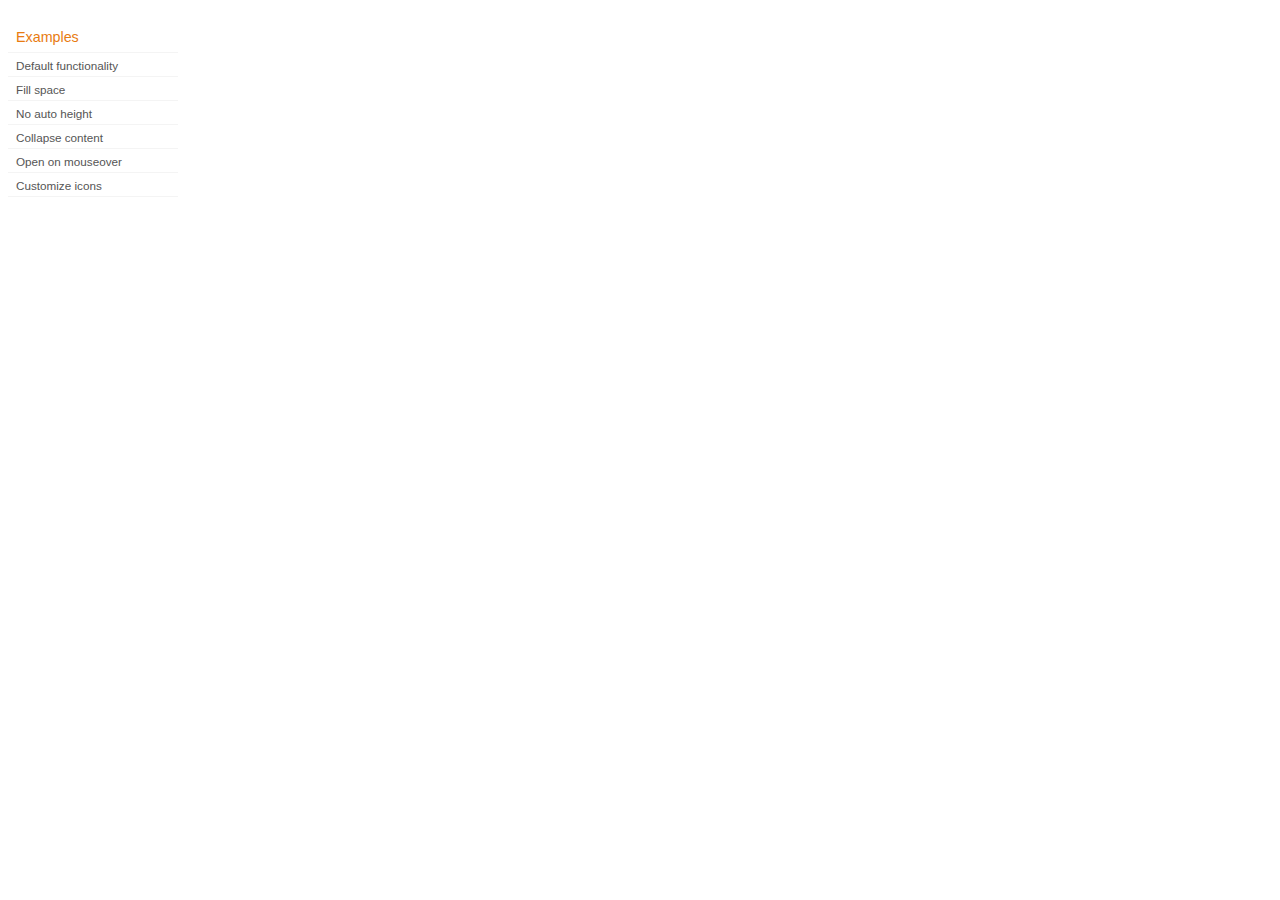
<file: resources/development-bundle/demos/accordion/index.html>
<!doctype html>
<html lang="en">
<head>
	<title>jQuery UI Accordion Demos</title>
	<link type="text/css" href="../demos.css" rel="stylesheet" />
</head>
<body>
	<div class="demos-nav">
		<h4>Examples</h4>
		<ul>
			<li class="demo-config-on"><a href="default.html">Default functionality</a></li>
			<li><a href="fillspace.html">Fill space</a></li>
			<li><a href="no-auto-height.html">No auto height</a></li>
			<li><a href="collapsible.html">Collapse content</a></li>
			<li><a href="mouseover.html">Open on mouseover</a></li>
			<li><a href="custom-icons.html">Customize icons</a></li>
		</ul>
	</div>
</body>
</html>
</file>
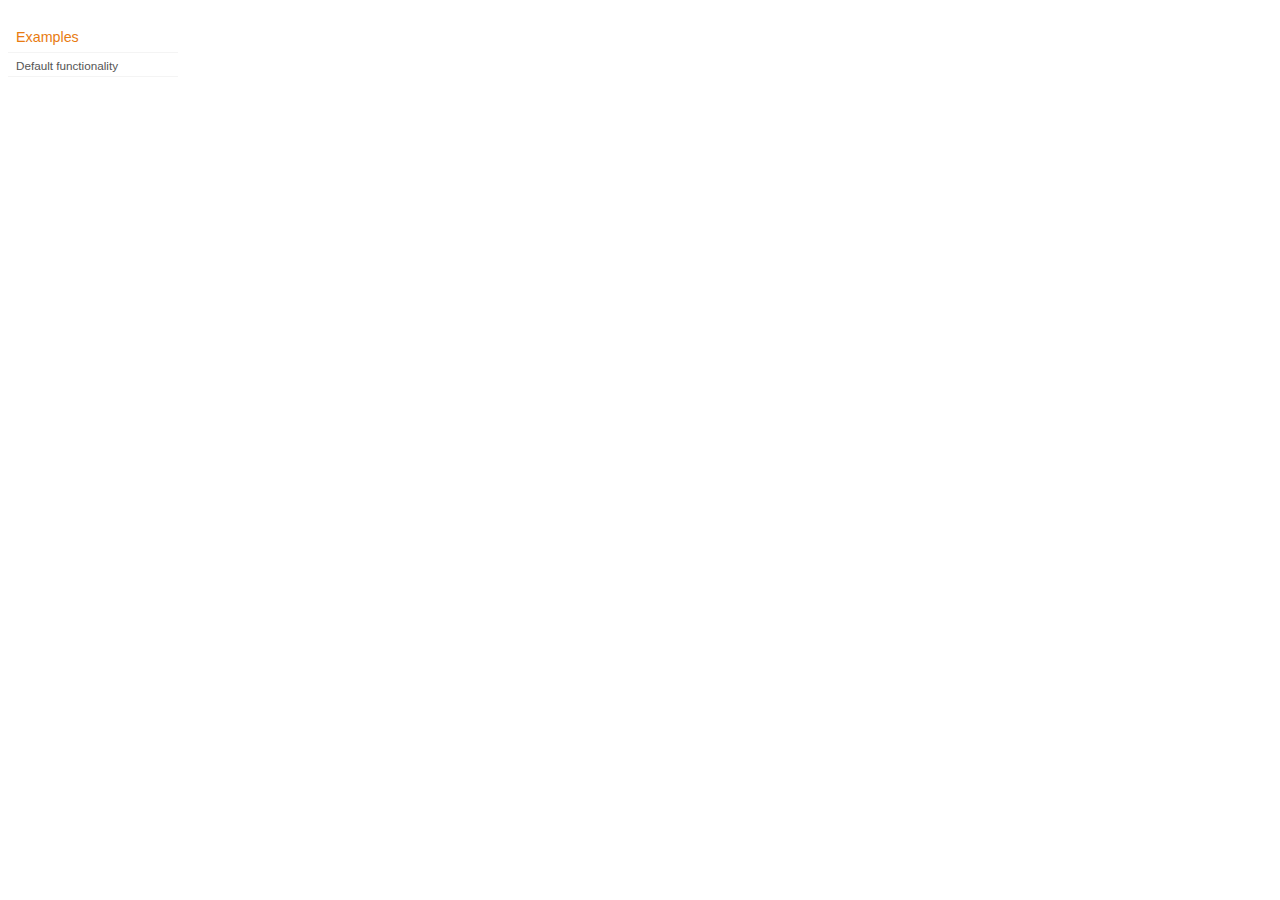
<file: resources/development-bundle/demos/addClass/index.html>
<!doctype html>
<html lang="en">
<head>
	<title>jQuery UI Effects Demos</title>
	<link type="text/css" href="../demos.css" rel="stylesheet" />
</head>
<body>

<div class="demos-nav">
	<h4>Examples</h4>
	<ul>
		<li class="demo-config-on"><a href="default.html">Default functionality</a></li>
	</ul>
</div>

</body>
</html>
</file>
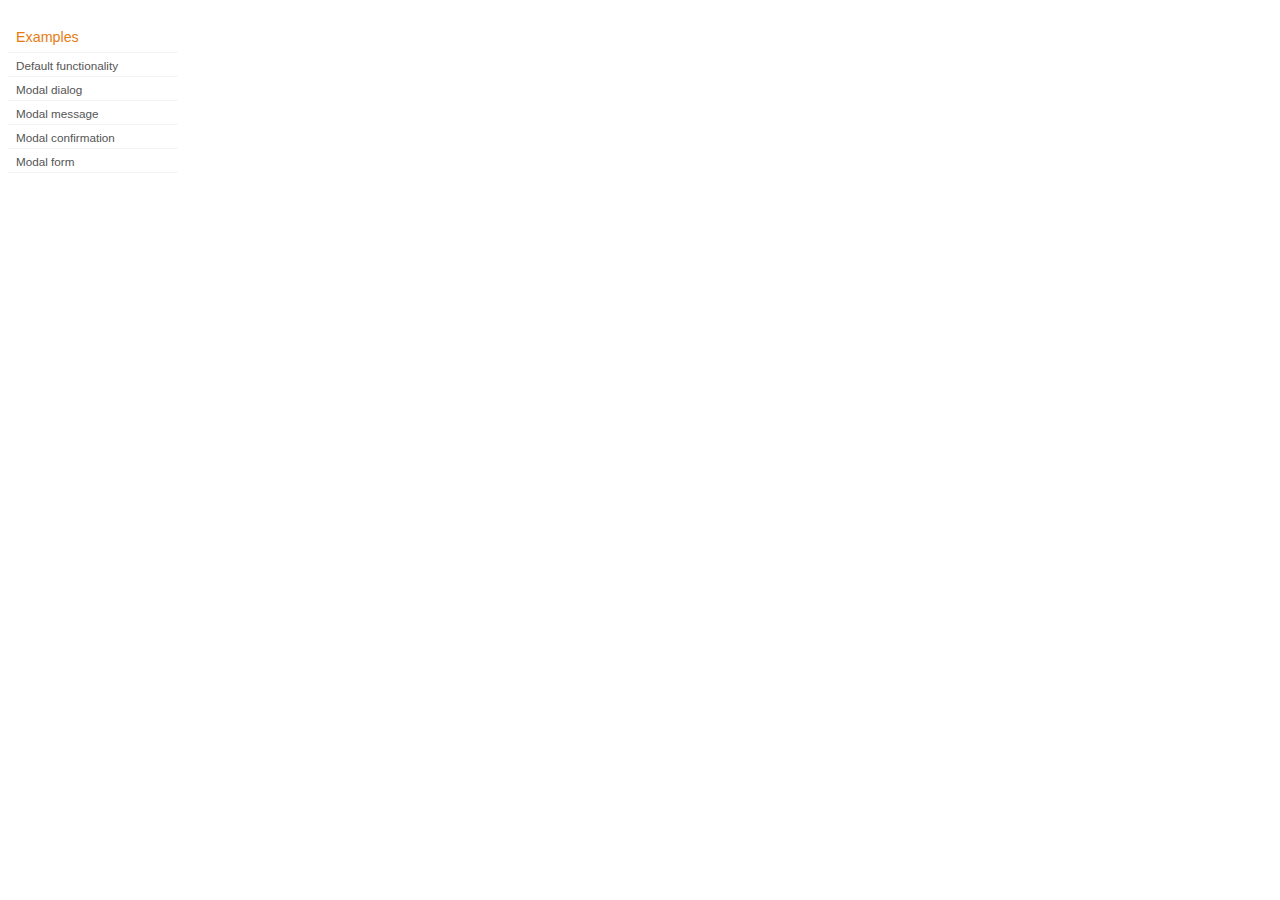
<file: resources/development-bundle/demos/dialog/index.html>
<!doctype html>
<html lang="en">
<head>
	<title>jQuery UI Dialog Demos</title>
	<link type="text/css" href="../demos.css" rel="stylesheet" />
</head>
<body>

<div class="demos-nav">
	<h4>Examples</h4>
	<ul>
		<li class="demo-config-on"><a href="default.html">Default functionality</a></li>
		<li><a href="modal.html">Modal dialog</a></li>
		<li><a href="modal-message.html">Modal message</a></li>
		<li><a href="modal-confirmation.html">Modal confirmation</a></li>
		<li><a href="modal-form.html">Modal form</a></li>
	</ul>
</div>

</body>
</html>
</file>
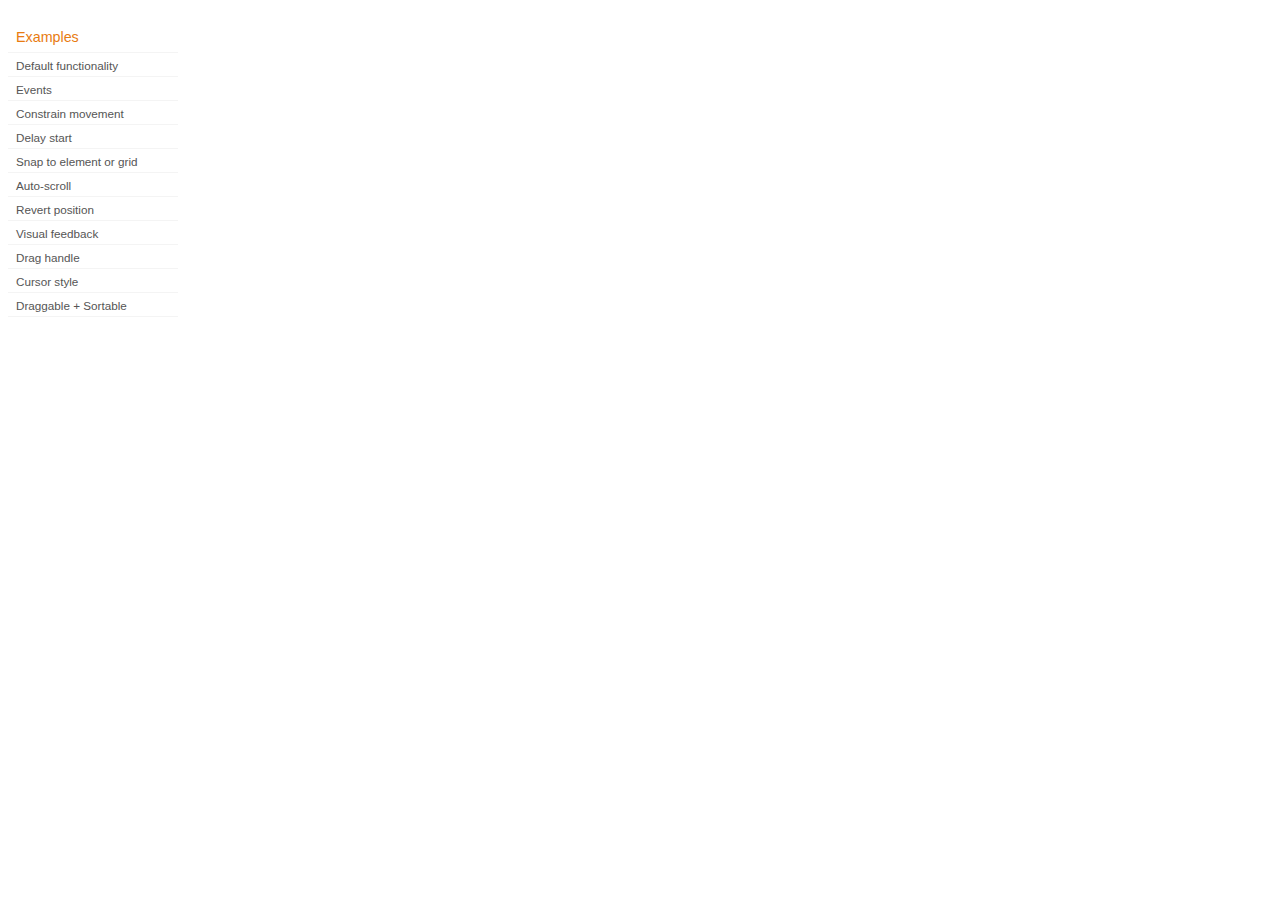
<file: resources/development-bundle/demos/draggable/index.html>
<!doctype html>
<html lang="en">
<head>
	<title>jQuery UI Draggable Demos</title>
	<link type="text/css" href="../demos.css" rel="stylesheet" />
</head>
<body>

<div class="demos-nav">
	<h4>Examples</h4>
	<ul>
		<li class="demo-config-on"><a href="default.html">Default functionality</a></li>
		<li><a href="events.html">Events</a></li>
		<li><a href="constrain-movement.html">Constrain movement</a></li>
		<li><a href="delay-start.html">Delay start</a></li>
		<li><a href="snap-to.html">Snap to element or&#160;grid</a></li>
		<li><a href="scroll.html">Auto-scroll</a></li>
		<li><a href="revert.html">Revert position</a></li>
		<li><a href="visual-feedback.html">Visual feedback</a></li>
		<li><a href="handle.html">Drag handle</a></li>
		<li><a href="cursor-style.html">Cursor style</a></li>
		<li><a href="sortable.html">Draggable + Sortable</a></li>
	</ul>
</div>

</body>
</html>
</file>
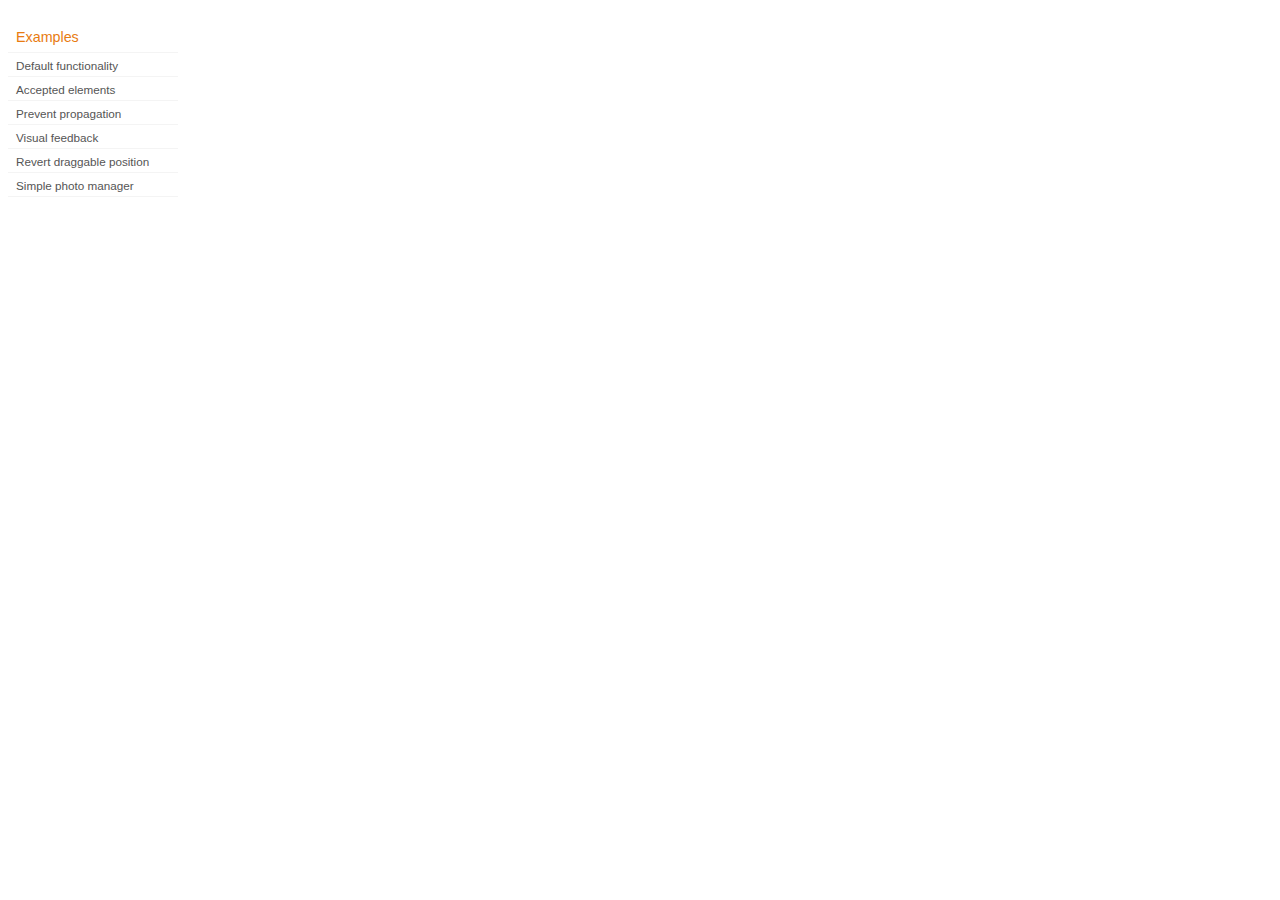
<file: resources/development-bundle/demos/droppable/index.html>
<!doctype html>
<html lang="en">
<head>
	<title>jQuery UI Droppable Demos</title>
	<link type="text/css" href="../demos.css" rel="stylesheet" />
</head>
<body>

<div class="demos-nav">
	<h4>Examples</h4>
	<ul>
		<li class="demo-config-on"><a href="default.html">Default functionality</a></li>
		<li><a href="accepted-elements.html">Accepted elements</a></li>
		<li><a href="propagation.html">Prevent propagation</a></li>
		<li><a href="visual-feedback.html">Visual feedback</a></li>
		<li><a href="revert.html">Revert draggable position</a></li>
		<li><a href="photo-manager.html">Simple photo manager</a></li>
	</ul>
</div>

</body>
</html>
</file>
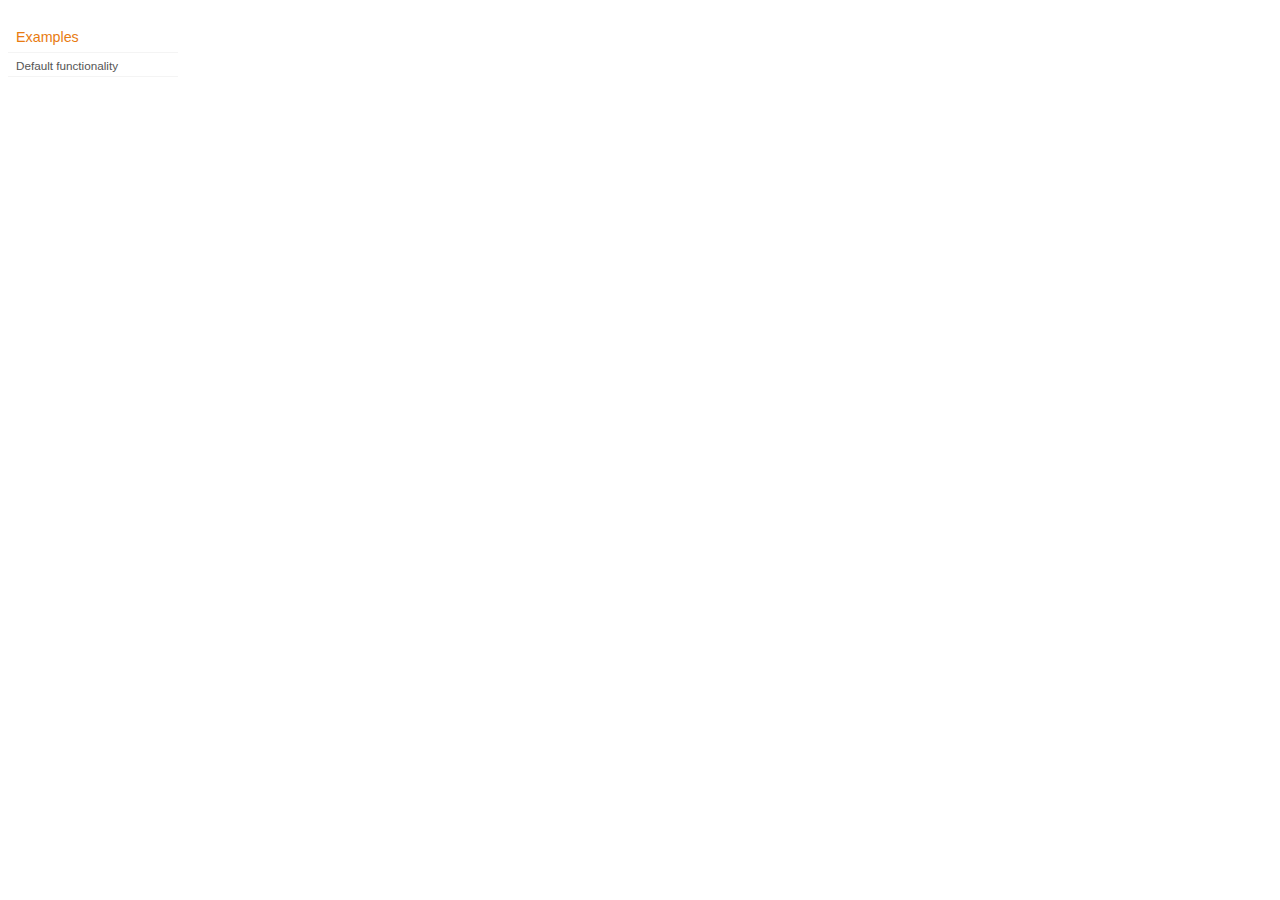
<file: resources/development-bundle/demos/effect/index.html>
<!doctype html>
<html lang="en">
<head>
	<title>jQuery UI Effect Demos</title>
	<link type="text/css" href="../demos.css" rel="stylesheet" />
</head>
<body>

<div class="demos-nav">
	<h4>Examples</h4>
	<ul>
		<li class="demo-config-on"><a href="default.html">Default functionality</a></li>
	</ul>
</div>

</body>
</html>
</file>
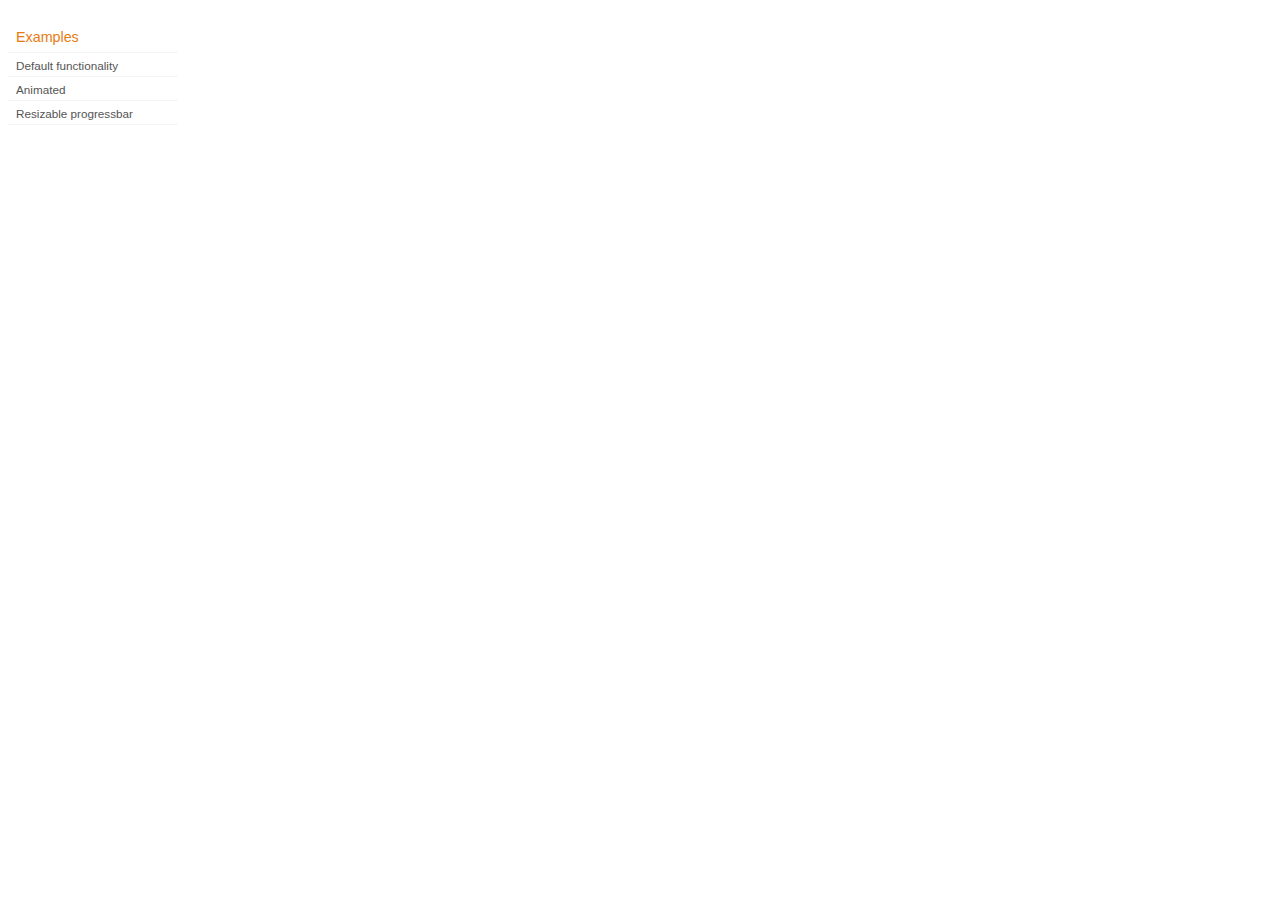
<file: resources/development-bundle/demos/progressbar/index.html>
<!doctype html>
<html lang="en">
<head>
	<title>jQuery UI Progressbar Demos</title>
	<link type="text/css" href="../demos.css" rel="stylesheet" />
</head>
<body>

<div class="demos-nav">
	<h4>Examples</h4>
	<ul>
		<li class="demo-config-on"><a href="default.html">Default functionality</a></li>
		<li><a href="animated.html">Animated</a></li>
		<li><a href="resize.html">Resizable progressbar</a></li>
	</ul>
</div>

</body>
</html>
</file>
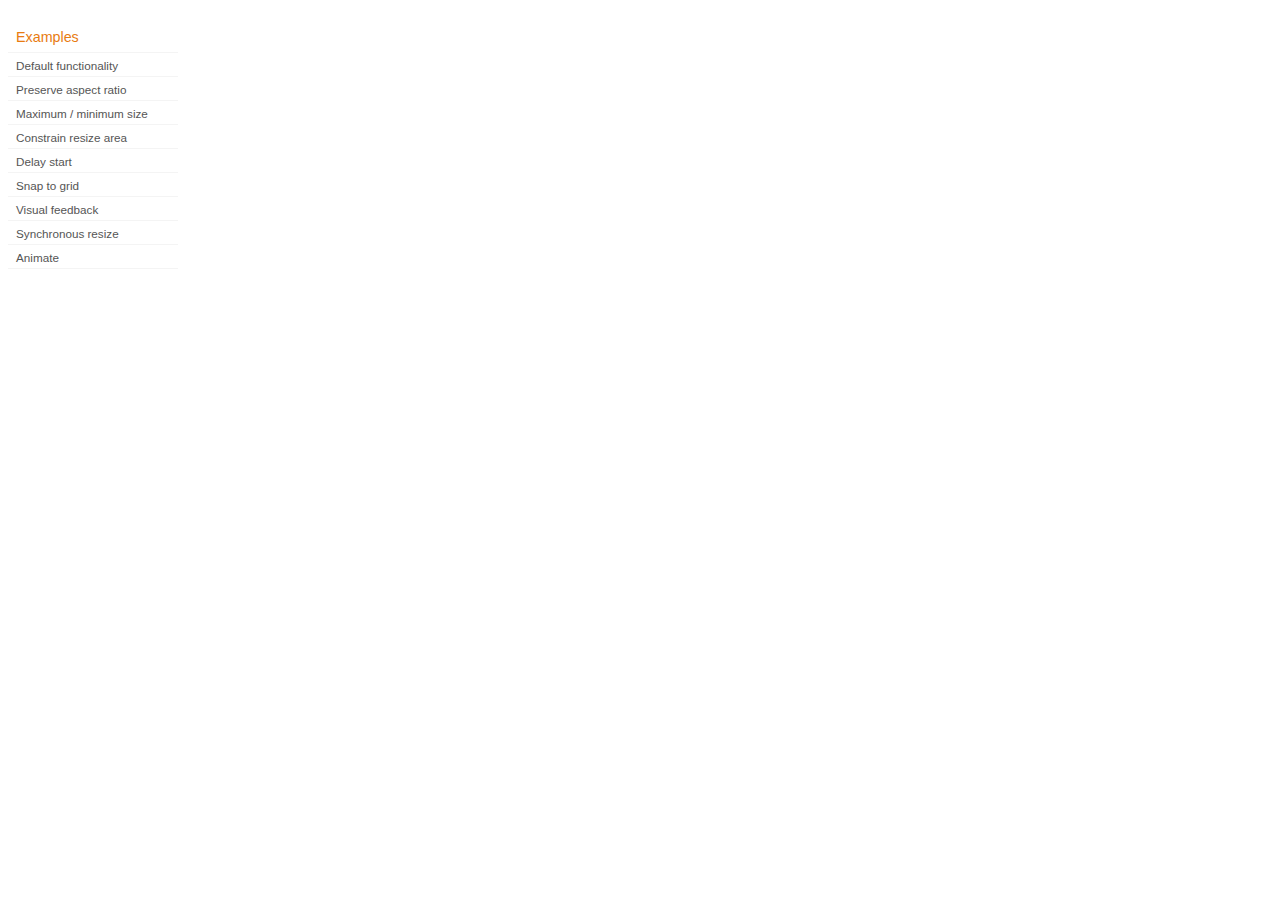
<file: resources/development-bundle/demos/resizable/index.html>
<!doctype html>
<html lang="en">
<head>
	<title>jQuery UI Resizable Demos</title>
	<link type="text/css" href="../demos.css" rel="stylesheet" />
</head>
<body>

<div class="demos-nav">
	<h4>Examples</h4>
	<ul>
		<li class="demo-config-on"><a href="default.html">Default functionality</a></li>
		<li><a href="aspect-ratio.html">Preserve aspect ratio</a></li>
		<li><a href="max-min.html">Maximum / minimum size</a></li>
		<li><a href="constrain-area.html">Constrain resize area</a></li>
 		<li><a href="delay-start.html">Delay start</a></li>
		<li><a href="snap-to-grid.html">Snap to grid</a></li>
		<li><a href="visual-feedback.html">Visual feedback</a></li>
		<li><a href="synchronous-resize.html">Synchronous resize</a></li>
		<li><a href="animate.html">Animate</a></li>
	</ul>
</div>

</body>
</html>
</file>
<file: resources/development-bundle/themes/base/ui.all.css>
@import "ui.base.css";
@import "ui.theme.css";
</file>
<file: resources/development-bundle/demos/demos.css>
body {
	font-size: 62.5%;
}

table {
	font-size: 1em;
}

/* Site
   -------------------------------- */

body {
	font-family: "Trebuchet MS", "Helvetica", "Arial",  "Verdana", "sans-serif";
}

/* Layout
   -------------------------------- */

.layout-grid {
	width: 960px;
}

.layout-grid td {
	vertical-align: top;
}

.layout-grid td.left-nav {
	width: 140px;
}

.layout-grid td.normal {
	border-left: 1px solid #eee;
	padding: 20px 24px;
	font-family: "Trebuchet MS", "Helvetica", "Arial",  "Verdana", "sans-serif";
}

.layout-grid td.demos {
	background: url('/images/demos_bg.jpg') no-repeat;
	height: 337px;
	overflow: hidden;
}

/* Normal
   -------------------------------- */

.normal h3,
.normal h4 {
	margin: 0;
	font-weight: normal;
}

.normal h3 {
	padding: 0 0 9px;
	font-size: 1.8em;
}

.normal h4 {
	padding-bottom: 21px;
	border-bottom: 1px dashed #999;
	font-size: 1.2em;
	font-weight: bold;
}

.normal p {
	font-size: 1.2em;
}

/* Demos */

.demos-nav, .demos-nav dt, .demos-nav dd, .demos-nav ul, .demos-nav li {
	margin: 0;
	padding: 0
}

.demos-nav {
	float: left;
	width: 170px;
	font-size: 1.3em;
}

.demos-nav dt,
.demos-nav h4 {
	margin: 0;
	padding: 0;
	font: normal 1.1em "Trebuchet MS", "Helvetica", "Arial",  "Verdana", "sans-serif";
	color: #e87b10;
}

.demos-nav dt,
.demos-nav h4 {
	margin-top: 1.5em;
	margin-bottom: 0;
	padding-left: 8px;
	padding-bottom:5px;
	line-height: 1.2em;
	border-bottom: 1px solid #F4F4F4;
}

.demos-nav dd a,
.demos-nav li a {
	border-bottom: 1px solid #F4F4F4;
	display:block;
	padding: 4px 3px 4px 8px;
	font-size: 90%;
	text-decoration: none;
	color: #555 ;
	margin:2px 0;
	height:13px;
}

.demos-nav dd a:hover,
.demos-nav dd a:focus,
.demos-nav dd a:hover,
.demos-nav dd a:focus {
	background: #f3f3f3;
	color:#000;
	-moz-border-radius: 5px; -webkit-border-radius: 5px;
}
 .demos-nav dd a.selected {
	background: #555;
	color:#ffffff;
	-moz-border-radius: 5px; -webkit-border-radius: 5px;
}


/* new styles for demo pages, added by Filament 12.29.08
eventually we should convert the font sizes to ems -- using px for now to minimize style conflicts
*/

.normal h3.demo-header { font-size:32px; padding:0 0 5px; border-bottom:1px solid #eee; text-transform: capitalize; }
.normal h4.demo-subheader { font-size:10px; text-transform: uppercase; color:#999; padding:8px 0 3px; border:0; margin:0; }
.normal a:link,
.normal a:visited { color:#1b75bb; text-decoration:none; }
.normal a:hover,
.normal a:active { color:#0b559b; }

#demo-config { padding:20px 0 0; }

#demo-frame { float:left; width:540px; height:380px; border:1px solid #ddd; overflow: auto; position: relative; }
#demo-frame h3, #demo-frame h4 { padding: 0; font-weight: bold; font-size: 1em; }

#demo-config-menu { float:right; width:180px;  }
#demo-config-menu h4 { font-size:13px; color:#666; font-weight:normal; border:0; padding-left:18px; }

#demo-config-menu ul { list-style: none; padding: 0; margin: 0; }

#demo-config-menu li { font-size:12px; padding:0 0 0 10px; margin:3px 0; zoom: 1; }

#demo-config-menu li a:link,
#demo-config-menu li a:visited { display:block; padding:1px 8px 4px; border-bottom:1px dotted #b3b3b3; }
* html #demo-config-menu li a:link,
* html #demo-config-menu li a:visited { padding:1px 8px 2px; }
#demo-config-menu li a:hover,
#demo-config-menu li a:active { background-color:#f6f6f6; }

#demo-config-menu li.demo-config-on { background: url(images/demo-config-on-tile.gif) repeat-x left center; }

#demo-config-menu li.demo-config-on a:link,
#demo-config-menu li.demo-config-on a:visited,
#demo-config-menu li.demo-config-on a:hover,
#demo-config-menu li.demo-config-on a:active { background: url(images/demo-config-on.gif) no-repeat left; padding-left:18px; color:#fff; border:0; margin-left:-10px; margin-top: 0px; margin-bottom: 0px; }

#demo-source, #demo-notes {
	clear: both;
	padding: 20px 0 0;
	font-size: 1.3em;
}

#demo-notes { width:520px; color:#333; font-size: 1em; }
#demo-notes p code, .demo-description p code { padding: 0; font-weight: bold; }
#demo-source pre, #demo-source code { padding: 0; }
code, pre { padding:8px 0 8px 20px ; font-size: 1.2em; line-height:130%;  }

#demo-source a:link,
#demo-source a:visited,
#demo-source a:hover,
#demo-source a:active { font-size:12px; padding-left:13px; background-position: left center; background-repeat: no-repeat; }

#demo-source a.source-open:link,
#demo-source a.source-open:visited,
#demo-source a.source-open:hover,
#demo-source a.source-open:active { background-image: url(images/demo-spindown-open.gif); }

#demo-source a.source-closed:link,
#demo-source a.source-closed:visited,
#demo-source a.source-closed:hover,
#demo-source a.source-closed:active { background-image: url(images/demo-spindown-closed.gif); }

div.demo {
	padding:12px;
	font-family: "Trebuchet MS", "Arial", "Helvetica", "Verdana", "sans-serif";
}

div.demo h3.docs { clear:left; font-size:12px; font-weight:normal; padding:0 0 1em; margin:0; }

div.demo-description {
	clear:both;
	padding:12px;
	font-family: "Trebuchet MS", "Arial", "Helvetica", "Verdana", "sans-serif";
	font-size: 1.3em;
	line-height: 1.4em;
}

.ui-draggable, .ui-droppable {
	background-position: top left;
}

.left-nav .demos-nav {
	padding-right: 10px;
}

#demo-link { font-size:11px;  padding-top: 6px; clear: both; overflow: hidden; }
#demo-link a span.ui-icon { float:left; margin-right:3px; }

/* Component containers
----------------------------------*/
#widget-docs .ui-widget { font-family: Trebuchet MS,Verdana,Arial,sans-serif; font-size: 1em; }
#widget-docs .ui-widget input, #widget-docs .ui-widget select, #widget-docs .ui-widget textarea, #widget-docs .ui-widget button { font-family: Trebuchet MS,Verdana,Arial,sans-serif; font-size: 1em; }
#widget-docs .ui-widget-header { border: 1px solid #ffffff; background: #464646 url(images/464646_40x100_textures_01_flat_100.png) 50% 50% repeat-x; color: #ffffff; font-weight: bold; }
#widget-docs .ui-widget-header a { color: #ffffff; }
#widget-docs .ui-widget-content { border: 1px solid #ffffff; background: #ffffff url(images/ffffff_40x100_textures_01_flat_75.png) 50% 50% repeat-x; color: #222222; }
#widget-docs .ui-widget-content a { color: #222222; }

/* Interaction states
----------------------------------*/
#widget-docs .ui-state-default, #widget-docs .ui-widget-content #widget-docs .ui-state-default { border: 1px solid #666666; background: #555555 url(images/555555_40x100_textures_03_highlight_soft_75.png) 50% 50% repeat-x; font-weight: normal; color: #ffffff; outline: none; }
#widget-docs .ui-state-default a { color: #ffffff; text-decoration: none; outline: none; }
#widget-docs .ui-state-hover, #widget-docs .ui-widget-content #widget-docs .ui-state-hover, #widget-docs .ui-state-focus, #widget-docs .ui-widget-content #widget-docs .ui-state-focus { border: 1px solid #666666; background: #444444 url(images/444444_40x100_textures_03_highlight_soft_60.png) 50% 50% repeat-x; font-weight: normal; color: #ffffff; outline: none; }
#widget-docs .ui-state-hover a { color: #ffffff; text-decoration: none; outline: none; }
#widget-docs .ui-state-active, #widget-docs .ui-widget-content #widget-docs .ui-state-active { border: 1px solid #666666; background: #ffffff url(images/ffffff_40x100_textures_01_flat_65.png) 50% 50% repeat-x; font-weight: normal; color: #F6921E; outline: none; }
#widget-docs .ui-state-active a { color: #F6921E; outline: none; text-decoration: none; }

/* Interaction Cues
----------------------------------*/
#widget-docs .ui-state-highlight, #widget-docs .ui-widget-content #widget-docs .ui-state-highlight {border: 1px solid #fcefa1; background: #fbf9ee url(images/fbf9ee_40x100_textures_02_glass_55.png) 50% 50% repeat-x; color: #363636; }
#widget-docs .ui-state-error, #widget-docs .ui-widget-content #widget-docs .ui-state-error {border: 1px solid #cd0a0a; background: #fef1ec url(images/fef1ec_40x100_textures_05_inset_soft_95.png) 50% bottom repeat-x; color: #cd0a0a; }
#widget-docs .ui-state-error-text, #widget-docs .ui-widget-content #widget-docs .ui-state-error-text { color: #cd0a0a; }
#widget-docs .ui-state-disabled, #widget-docs .ui-widget-content #widget-docs .ui-state-disabled { opacity: .35; filter:Alpha(Opacity=35); background-image: none; }
#widget-docs .ui-priority-primary, #widget-docs .ui-widget-content #widget-docs .ui-priority-primary { font-weight: bold; }
#widget-docs .ui-priority-secondary, #widget-docs .ui-widget-content #widget-docs .ui-priority-secondary { opacity: .7; filter:Alpha(Opacity=70); font-weight: normal; }

/* Icons
----------------------------------*/

/* states and images */
#demo-frame-wrapper .ui-icon, #widget-docs .ui-icon { width: 16px; height: 16px; background-image: url(images/222222_256x240_icons_icons.png); }
#widget-docs .ui-widget-content .ui-icon {background-image: url(images/222222_256x240_icons_icons.png); }
#widget-docs .ui-widget-header .ui-icon {background-image: url(images/222222_256x240_icons_icons.png); }
#widget-docs .ui-state-default .ui-icon { background-image: url(images/888888_256x240_icons_icons.png); }
#widget-docs .ui-state-hover .ui-icon, #widget-docs .ui-state-focus .ui-icon {background-image: url(images/454545_256x240_icons_icons.png); }
#widget-docs .ui-state-active .ui-icon {background-image: url(images/454545_256x240_icons_icons.png); }
#widget-docs .ui-state-highlight .ui-icon {background-image: url(images/2e83ff_256x240_icons_icons.png); }
#widget-docs .ui-state-error .ui-icon, #widget-docs .ui-state-error-text .ui-icon {background-image: url(images/cd0a0a_256x240_icons_icons.png); }


/* Misc visuals
----------------------------------*/

/* Corner radius */
#widget-docs .ui-corner-tl { -moz-border-radius-topleft: 4px; -webkit-border-top-left-radius: 4px; }
#widget-docs .ui-corner-tr { -moz-border-radius-topright: 4px; -webkit-border-top-right-radius: 4px; }
#widget-docs .ui-corner-bl { -moz-border-radius-bottomleft: 4px; -webkit-border-bottom-left-radius: 4px; }
#widget-docs .ui-corner-br { -moz-border-radius-bottomright: 4px; -webkit-border-bottom-right-radius: 4px; }
#widget-docs .ui-corner-top { -moz-border-radius-topleft: 4px; -webkit-border-top-left-radius: 4px; -moz-border-radius-topright: 4px; -webkit-border-top-right-radius: 4px; }
#widget-docs .ui-corner-bottom { -moz-border-radius-bottomleft: 4px; -webkit-border-bottom-left-radius: 4px; -moz-border-radius-bottomright: 4px; -webkit-border-bottom-right-radius: 4px; }
#widget-docs .ui-corner-right {  -moz-border-radius-topright: 4px; -webkit-border-top-right-radius: 4px; -moz-border-radius-bottomright: 4px; -webkit-border-bottom-right-radius: 4px; }
#widget-docs .ui-corner-left { -moz-border-radius-topleft: 4px; -webkit-border-top-left-radius: 4px; -moz-border-radius-bottomleft: 4px; -webkit-border-bottom-left-radius: 4px; }
#widget-docs .ui-corner-all { -moz-border-radius: 4px; -webkit-border-radius: 4px; }

/* Overlays */
#widget-docs .ui-widget-overlay { background: #aaaaaa url(images/aaaaaa_40x100_textures_01_flat_0.png) 50% 50% repeat-x; opacity: .30;filter:Alpha(Opacity=30); }
#widget-docs .ui-widget-shadow { margin: -8px 0 0 -8px; padding: 8px; background: #aaaaaa url(images/aaaaaa_40x100_textures_01_flat_0.png) 50% 50% repeat-x; opacity: .30;filter:Alpha(Opacity=30); -moz-border-radius: 8px; -webkit-border-radius: 8px; }

/*
----------------------------------*/

#widget-docs { margin:20px 0 0; border: none; }

#widget-docs h2, #widget-docs h3, #widget-docs h4, #widget-docs p, #widget-docs ul, #widget-docs code { margin:0; padding:0; }
#widget-docs code { display:block; color:#444; font-size:.9em; margin:0 0 1em; }
#widget-docs code strong { color:#000; }
#widget-docs p { margin:0 3em 1.2em 0; }
#widget-docs p.intro { font-size:13px; color:#666; line-height:1.3; }
#widget-docs ul { list-style-type: none; }

#widget-docs h2 { font-size:16px; margin:1.2em 0 .5em; }
#widget-docs h3 { font-size:14px; color:#e6820E; margin:1.5em 0 .5em; }
.normal #widget-docs h4 { font-size:12px; color:#000; border:0; margin:0 0 .5em; }

#docs-overview-main { width:400px; }
#docs-overview-sidebar { float:right; width:200px; }
#docs-overview-sidebar a span { color:#666; }
#widget-docs #docs-overview-main p { margin-right:0; }
#widget-docs #docs-overview-sidebar h4 { padding-left:0; }

.docs-list-header { float:left; width:100%; margin:10px 0 0; border-bottom:1px solid #eee; }
#widget-docs .docs-list-header h2 { float:left; margin:0; }
#widget-docs .docs-list-header p { float:right; margin:5px 0; font-size:11px; }

.docs-list { float:left; width:100%; padding:0 0 10px; }
.docs-list .param-header { float:left; clear:left; width:100%; padding:8px 0; border-top:1px solid #eee; }
#widget-docs .param-header h3, #widget-docs .param-header p { margin:0; float:left; }
#widget-docs .param-header h3 { width:50%; }
#widget-docs .param-header h3 span { background: url(images/demo-spindown-closed.gif) no-repeat left; padding-left:13px; }
#widget-docs .param-open .param-header h3 span { background: url(images/demo-spindown-open.gif) no-repeat left; }
#widget-docs .param-header p { width:24%; }
#widget-docs .param-header p.param-type span { background: url(images/icon-docs-info.gif) no-repeat left; cursor:pointer; border-bottom:1px dashed #ccc; padding-left:15px; }

.param-details { padding-left:13px; }
.param-args { margin:0 0 1.5em; border-top:1px dotted #ccc;}
.param-args td { padding:3px 30px 3px 5px; border-bottom:1px dotted #ccc;  }


/* overrides for ui-tab styles */
#widget-docs ul.ui-tabs-nav { padding:0 0 0 8px; }
#widget-docs .ui-tabs-nav li { margin:5px 5px 0 0; }

#widget-docs .ui-tabs-nav li a:link,
#widget-docs .ui-tabs-nav li a:visited,
#widget-docs .ui-tabs-nav li a:hover,
#widget-docs .ui-tabs-nav li a:active { font-size:14px; padding:4px 1.2em 3px; color:#fff; }

#widget-docs .ui-tabs-nav li.ui-tabs-selected a:link,
#widget-docs .ui-tabs-nav li.ui-tabs-selected a:visited,
#widget-docs .ui-tabs-nav li.ui-tabs-selected a:hover,
#widget-docs .ui-tabs-nav li.ui-tabs-selected a:active { color:#e6820E; }

#widget-docs .ui-tabs-panel { padding:20px 9px; font-size:12px; line-height:1.4; color:#000; }

#widget-docs .ui-widget-content a:link,
#widget-docs .ui-widget-content a:visited { color:#1b75bb; text-decoration:none; }
#widget-docs .ui-widget-content a:hover,
#widget-docs .ui-widget-content a:active { color:#0b559b; }
</file>
